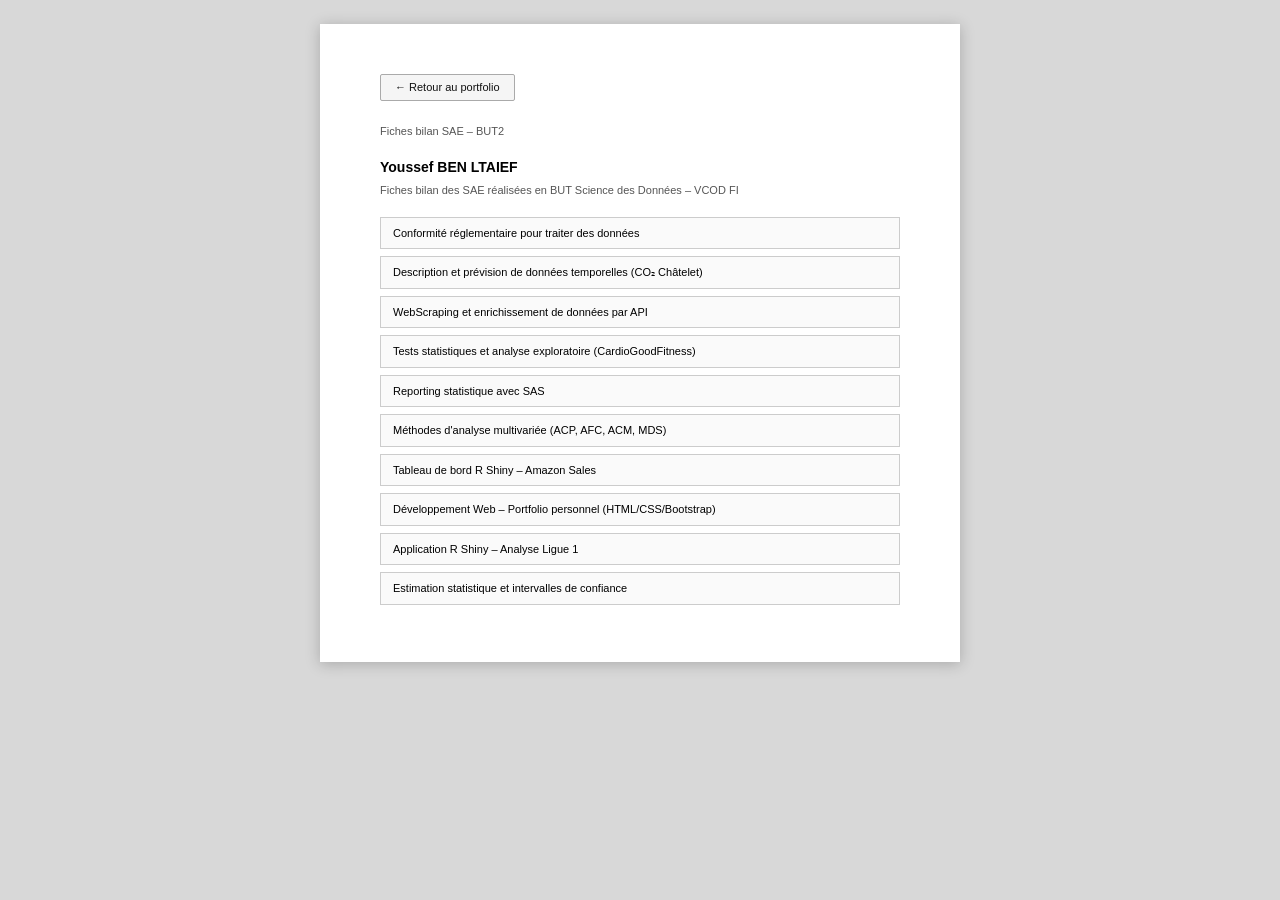
<file: fiches-bilan-sae/index.html>
﻿<!DOCTYPE html>
<html lang="fr">
<head>
  <meta charset="UTF-8">
  <meta name="viewport" content="width=device-width, initial-scale=1.0">
  <title>Fiches bilan SAE – BUT2</title>
  <link rel="stylesheet" href="style.css">
</head>
<body>
<div class="document" style="max-width:640px">
  <a href="../index.html" class="nav-back">← Retour au portfolio</a>
  <div class="page-header">Fiches bilan SAE – BUT2</div>
  <div class="index-title">Youssef BEN LTAIEF</div>
  <p class="index-sub">Fiches bilan des SAE réalisées en BUT Science des Données – VCOD FI</p>

  <ul class="fiche-list">
    <li><a href="rgpd.html">Conformité réglementaire pour traiter des données</a></li>
    <li><a href="serie-temporelle.html">Description et prévision de données temporelles (CO₂ Châtelet)</a></li>
    <li><a href="webscraping.html">WebScraping et enrichissement de données par API</a></li>
    <li><a href="stat-tests.html">Tests statistiques et analyse exploratoire (CardioGoodFitness)</a></li>
    <li><a href="reporting-sas.html">Reporting statistique avec SAS</a></li>
    <li><a href="methodes-factorielles.html">Méthodes d'analyse multivariée (ACP, AFC, ACM, MDS)</a></li>
    <li><a href="app-shiny-amazon.html">Tableau de bord R Shiny – Amazon Sales</a></li>
    <li><a href="dev-web.html">Développement Web – Portfolio personnel (HTML/CSS/Bootstrap)</a></li>
    <li><a href="projet-r-ligue1.html">Application R Shiny – Analyse Ligue 1</a></li>
    <li><a href="sae-estimation.html">Estimation statistique et intervalles de confiance</a></li>
  </ul>
</div>
</body>
</html>
</file>
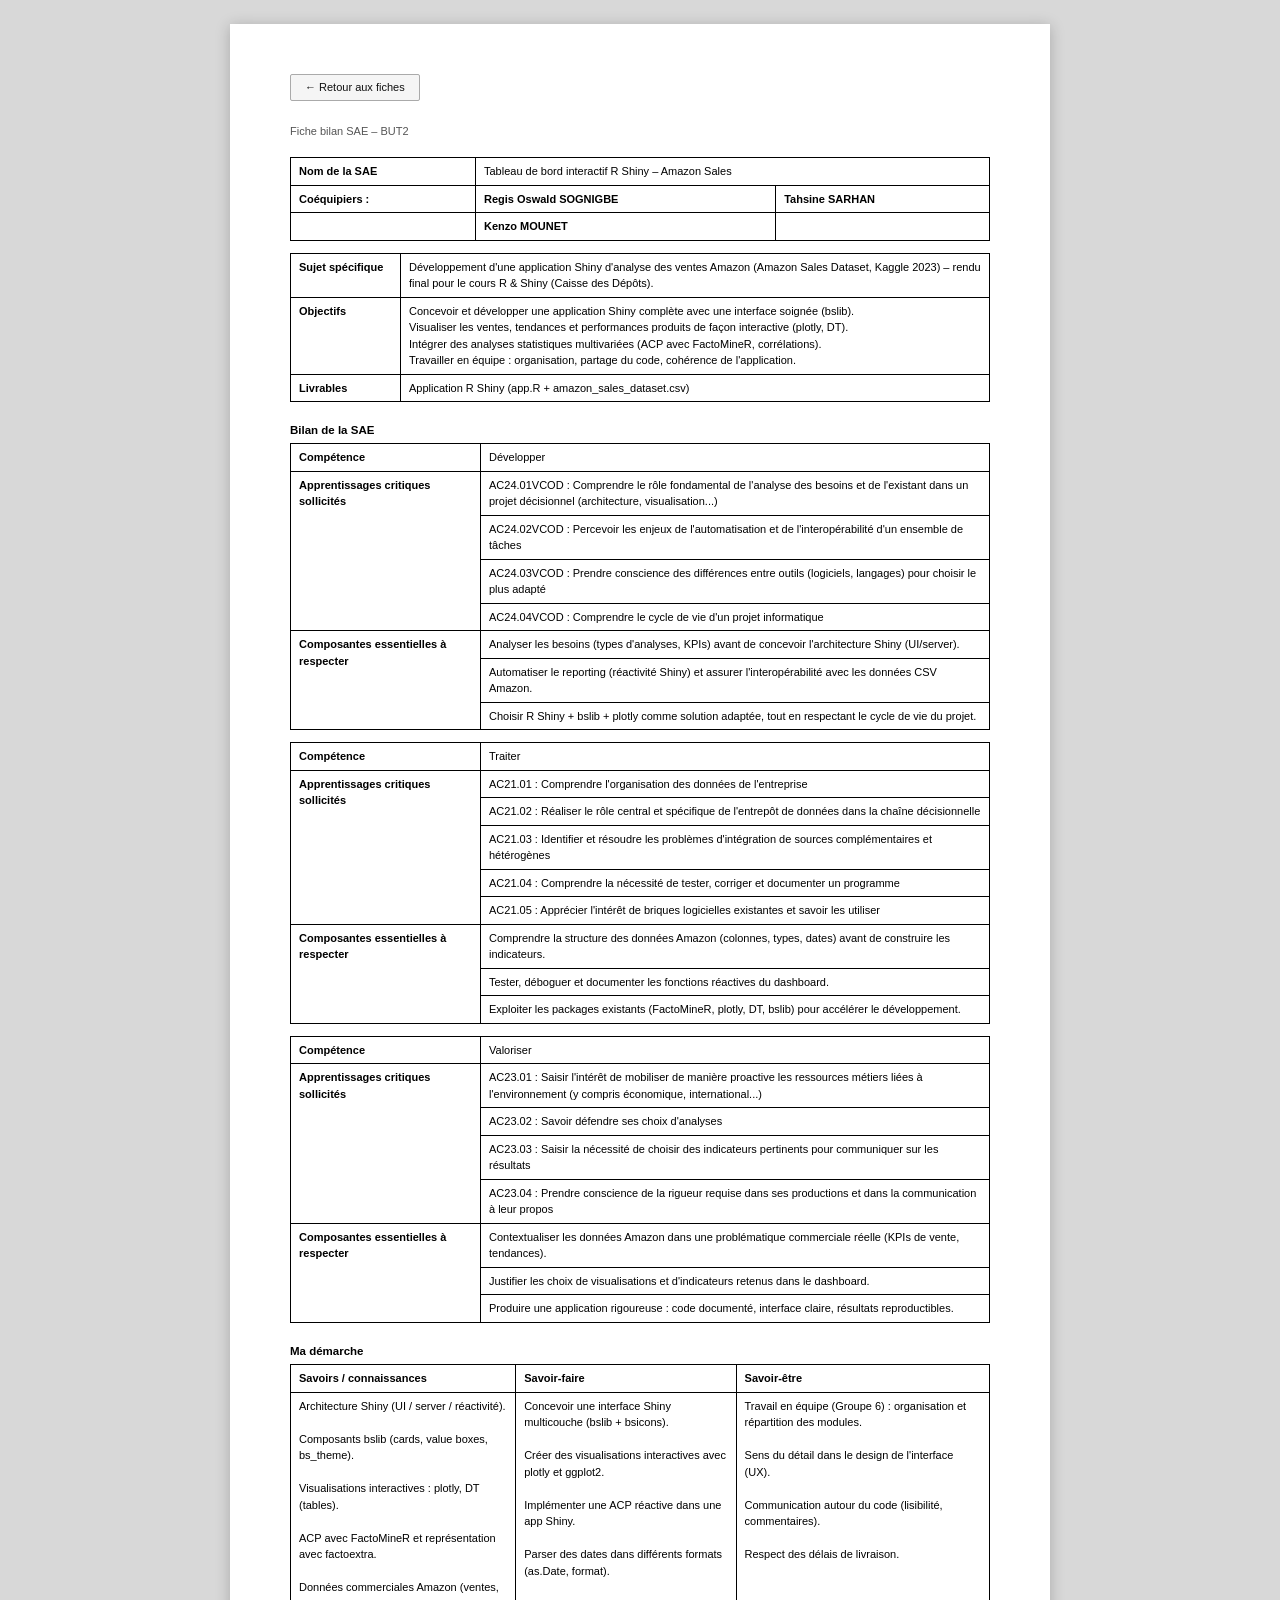
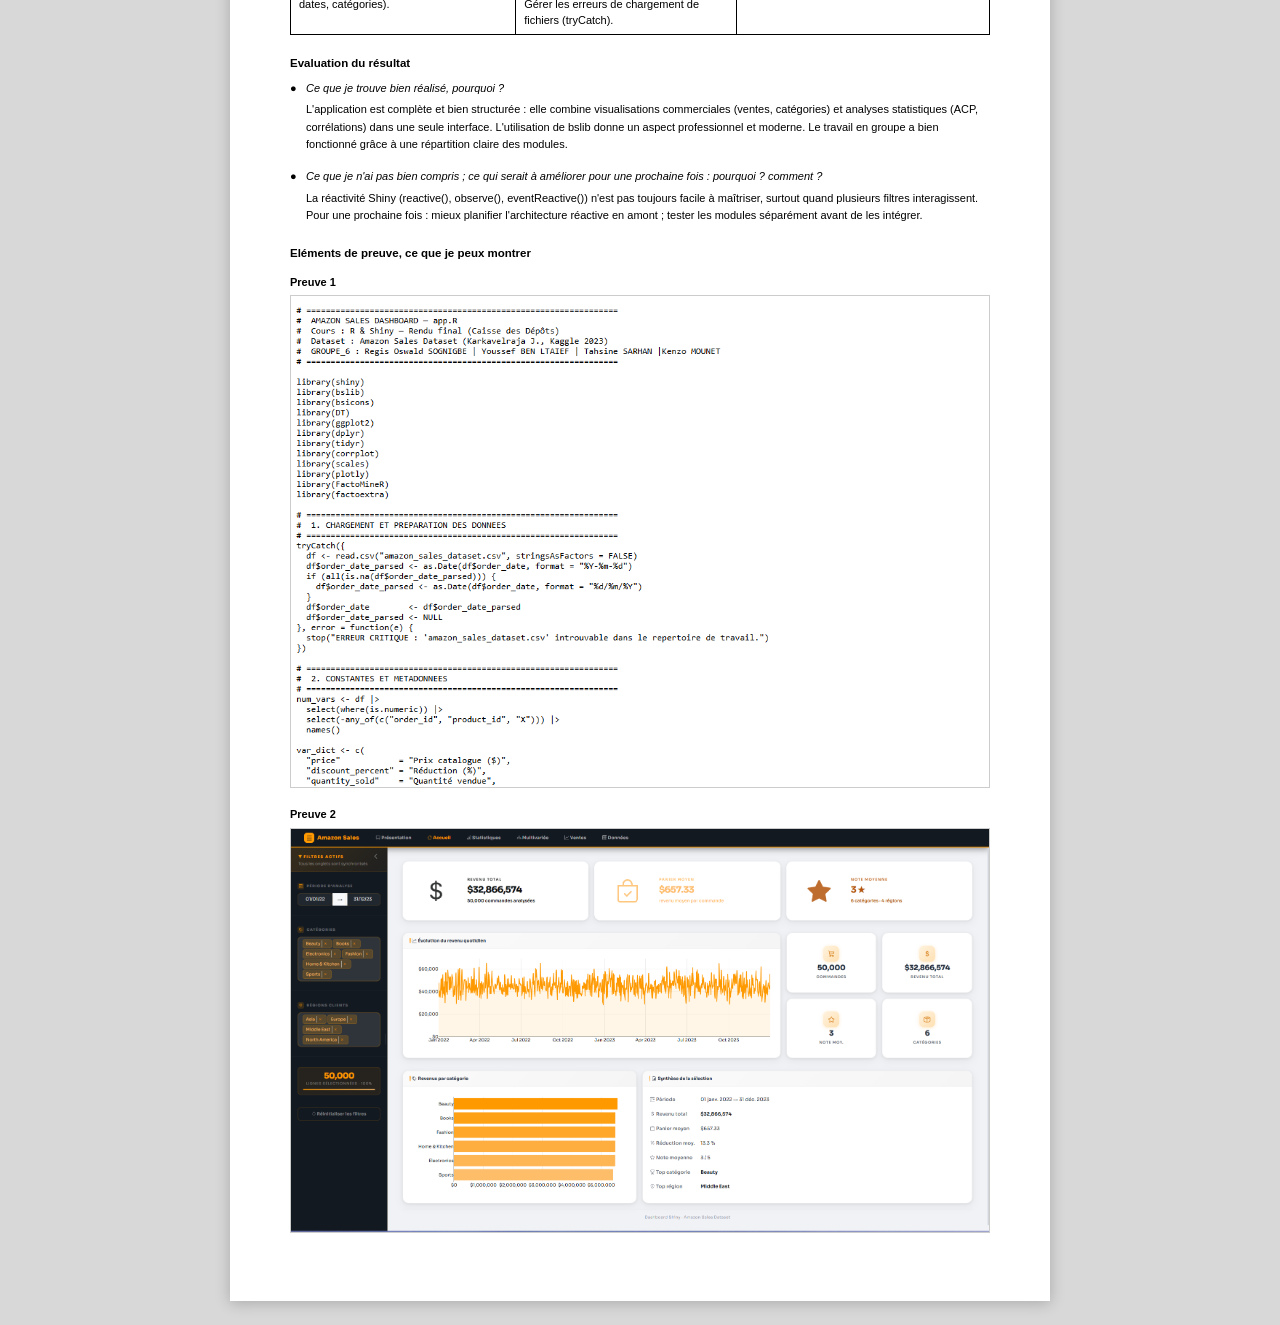
<file: fiches-bilan-sae/app-shiny-amazon.html>
﻿<!DOCTYPE html>
<html lang="fr">
<head>
  <meta charset="UTF-8">
  <meta name="viewport" content="width=device-width, initial-scale=1.0">
  <title>Fiche bilan SAE – App R Shiny Amazon Sales</title>
  <link rel="stylesheet" href="style.css">
</head>
<body>
<div class="document">
  <a href="index.html" class="nav-back">← Retour aux fiches</a>
  <div class="page-header">Fiche bilan SAE – BUT2</div>

  <table class="info-table">
        <tr>
      <td class="lb">Nom de la SAE</td>
      <td colspan="4">Tableau de bord interactif R Shiny – Amazon Sales</td>
    </tr>
    <tr>
    <tr>
      <td class="lb">Coéquipiers :</td>
      <td colspan="2"><strong>Regis Oswald SOGNIGBE</strong></td>
      <td colspan="2"><strong>Tahsine SARHAN</strong></td>
    </tr>
    <tr>
      <td></td>
      <td colspan="2"><strong>Kenzo MOUNET</strong></td>
      <td colspan="2"></td>
    </tr>
  </table>

  <table class="subject-table">
    <tr>
      <td class="lb" style="width:110px">Sujet spécifique</td>
      <td>Développement d'une application Shiny d'analyse des ventes Amazon (Amazon Sales Dataset, Kaggle 2023) – rendu final pour le cours R &amp; Shiny (Caisse des Dépôts).</td>
    </tr>
    <tr>
      <td class="lb">Objectifs</td>
      <td>
        Concevoir et développer une application Shiny complète avec une interface soignée (bslib).<br>
        Visualiser les ventes, tendances et performances produits de façon interactive (plotly, DT).<br>
        Intégrer des analyses statistiques multivariées (ACP avec FactoMineR, corrélations).<br>
        Travailler en équipe : organisation, partage du code, cohérence de l'application.
      </td>
    </tr>
    <tr>
      <td class="lb">Livrables</td>
      <td>Application R Shiny (app.R + amazon_sales_dataset.csv)</td>
    </tr>
  </table>

  <div class="section-title">Bilan de la SAE</div>

  <!-- Compétence 1 : Développer -->
  <table class="bilan-table">
    <tr>
      <td class="lb" style="width:190px">Compétence</td>
      <td>Développer</td>
    </tr>
    <tr>
      <td class="lb" rowspan="4">Apprentissages critiques sollicités</td>
      <td>AC24.01VCOD : Comprendre le rôle fondamental de l'analyse des besoins et de l'existant dans un projet décisionnel (architecture, visualisation...)</td>
    </tr>
    <tr><td>AC24.02VCOD : Percevoir les enjeux de l'automatisation et de l'interopérabilité d'un ensemble de tâches</td></tr>
    <tr><td>AC24.03VCOD : Prendre conscience des différences entre outils (logiciels, langages) pour choisir le plus adapté</td></tr>
    <tr><td>AC24.04VCOD : Comprendre le cycle de vie d'un projet informatique</td></tr>
    <tr>
      <td class="lb" rowspan="3">Composantes essentielles à respecter</td>
      <td>Analyser les besoins (types d'analyses, KPIs) avant de concevoir l'architecture Shiny (UI/server).</td>
    </tr>
    <tr><td>Automatiser le reporting (réactivité Shiny) et assurer l'interopérabilité avec les données CSV Amazon.</td></tr>
    <tr><td>Choisir R Shiny + bslib + plotly comme solution adaptée, tout en respectant le cycle de vie du projet.</td></tr>
  </table>

  <!-- Compétence 2 : Traiter -->
  <table class="bilan-table">
    <tr>
      <td class="lb" style="width:190px">Compétence</td>
      <td>Traiter</td>
    </tr>
    <tr>
      <td class="lb" rowspan="5">Apprentissages critiques sollicités</td>
      <td>AC21.01 : Comprendre l'organisation des données de l'entreprise</td>
    </tr>
    <tr><td>AC21.02 : Réaliser le rôle central et spécifique de l'entrepôt de données dans la chaîne décisionnelle</td></tr>
    <tr><td>AC21.03 : Identifier et résoudre les problèmes d'intégration de sources complémentaires et hétérogènes</td></tr>
    <tr><td>AC21.04 : Comprendre la nécessité de tester, corriger et documenter un programme</td></tr>
    <tr><td>AC21.05 : Apprécier l'intérêt de briques logicielles existantes et savoir les utiliser</td></tr>
    <tr>
      <td class="lb" rowspan="3">Composantes essentielles à respecter</td>
      <td>Comprendre la structure des données Amazon (colonnes, types, dates) avant de construire les indicateurs.</td>
    </tr>
    <tr><td>Tester, déboguer et documenter les fonctions réactives du dashboard.</td></tr>
    <tr><td>Exploiter les packages existants (FactoMineR, plotly, DT, bslib) pour accélérer le développement.</td></tr>
  </table>

  <!-- Compétence 3 : Valoriser -->
  <table class="bilan-table">
    <tr>
      <td class="lb" style="width:190px">Compétence</td>
      <td>Valoriser</td>
    </tr>
    <tr>
      <td class="lb" rowspan="4">Apprentissages critiques sollicités</td>
      <td>AC23.01 : Saisir l'intérêt de mobiliser de manière proactive les ressources métiers liées à l'environnement (y compris économique, international...)</td>
    </tr>
    <tr><td>AC23.02 : Savoir défendre ses choix d'analyses</td></tr>
    <tr><td>AC23.03 : Saisir la nécessité de choisir des indicateurs pertinents pour communiquer sur les résultats</td></tr>
    <tr><td>AC23.04 : Prendre conscience de la rigueur requise dans ses productions et dans la communication à leur propos</td></tr>
    <tr>
      <td class="lb" rowspan="3">Composantes essentielles à respecter</td>
      <td>Contextualiser les données Amazon dans une problématique commerciale réelle (KPIs de vente, tendances).</td>
    </tr>
    <tr><td>Justifier les choix de visualisations et d'indicateurs retenus dans le dashboard.</td></tr>
    <tr><td>Produire une application rigoureuse : code documenté, interface claire, résultats reproductibles.</td></tr>
  </table>

  <div class="section-title">Ma démarche</div>
  <table class="demarche-table">
    <tr>
      <th>Savoirs / connaissances</th>
      <th>Savoir-faire</th>
      <th>Savoir-être</th>
    </tr>
    <tr>
      <td>
        Architecture Shiny (UI / server / réactivité).<br><br>
        Composants bslib (cards, value boxes, bs_theme).<br><br>
        Visualisations interactives : plotly, DT (tables).<br><br>
        ACP avec FactoMineR et représentation avec factoextra.<br><br>
        Données commerciales Amazon (ventes, dates, catégories).
      </td>
      <td>
        Concevoir une interface Shiny multicouche (bslib + bsicons).<br><br>
        Créer des visualisations interactives avec plotly et ggplot2.<br><br>
        Implémenter une ACP réactive dans une app Shiny.<br><br>
        Parser des dates dans différents formats (as.Date, format).<br><br>
        Gérer les erreurs de chargement de fichiers (tryCatch).
      </td>
      <td>
        Travail en équipe (Groupe 6) : organisation et répartition des modules.<br><br>
        Sens du détail dans le design de l'interface (UX).<br><br>
        Communication autour du code (lisibilité, commentaires).<br><br>
        Respect des délais de livraison.
      </td>
    </tr>
  </table>

  <div class="section-title">Evaluation du résultat</div>
  <div style="margin-top:8px">
    <div class="eval-item">
      <p class="eval-q">Ce que je trouve bien réalisé, pourquoi ?</p>
      <p class="eval-a">L'application est complète et bien structurée : elle combine visualisations commerciales (ventes, catégories) et analyses statistiques (ACP, corrélations) dans une seule interface. L'utilisation de bslib donne un aspect professionnel et moderne. Le travail en groupe a bien fonctionné grâce à une répartition claire des modules.</p>
    </div>
    <div class="eval-item">
      <p class="eval-q">Ce que je n'ai pas bien compris ; ce qui serait à améliorer pour une prochaine fois : pourquoi ? comment ?</p>
      <p class="eval-a">La réactivité Shiny (reactive(), observe(), eventReactive()) n'est pas toujours facile à maîtriser, surtout quand plusieurs filtres interagissent. Pour une prochaine fois : mieux planifier l'architecture réactive en amont ; tester les modules séparément avant de les intégrer.</p>
    </div>
  </div>

  <div class="section-title">Eléments de preuve, ce que je peux montrer</div>
  <div class="preuve-block">
    <div class="preuve-label">Preuve 1</div>
    <img src="img/preuve_amazon_shiny_1.png" alt="amazon_sales_dashboard.R structure" style="max-width:100%;border:1px solid #ccc;display:block;">
  </div>
  <div class="preuve-block">
    <div class="preuve-label">Preuve 2</div>
    <img src="img/preuve_amazon_shiny_2.png" alt="amazon_sales_dashboard.R ACP section" style="max-width:100%;border:1px solid #ccc;display:block;">
  </div>

</div>
</body>
</html>
</file>
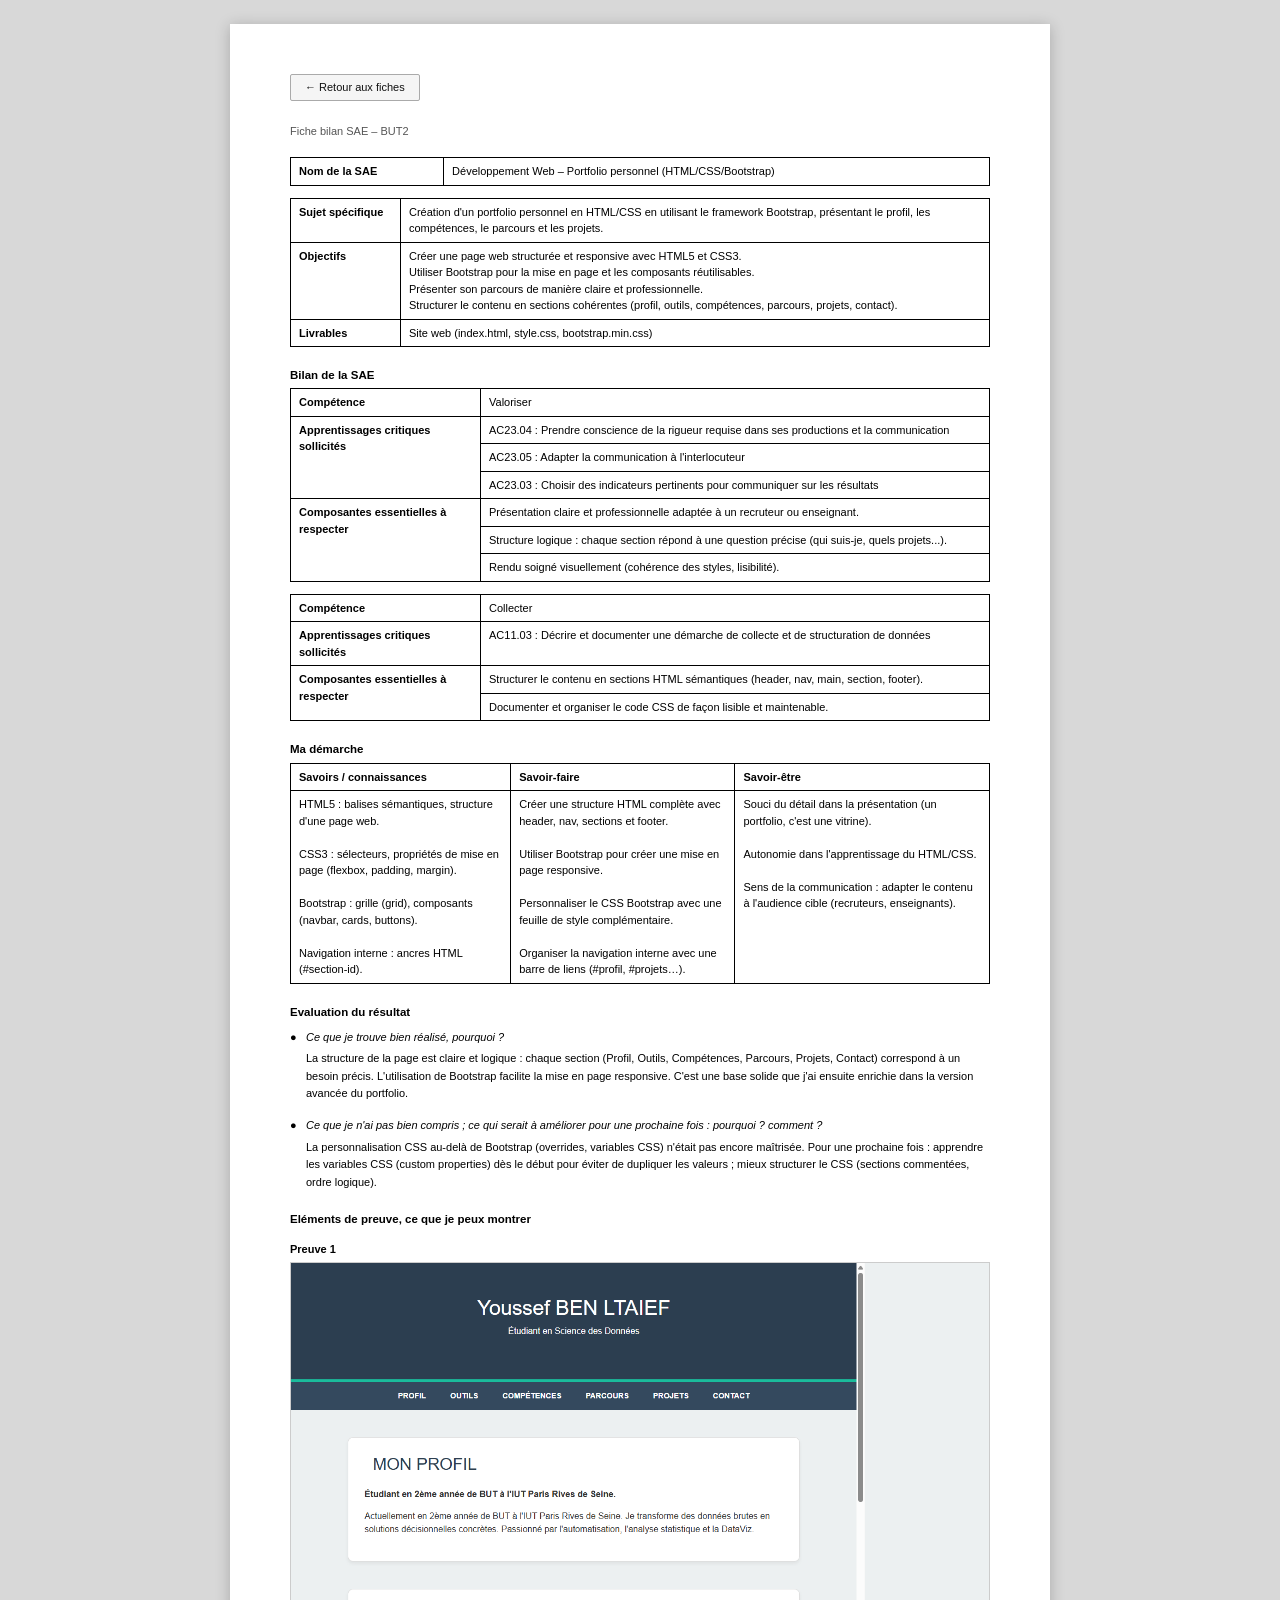
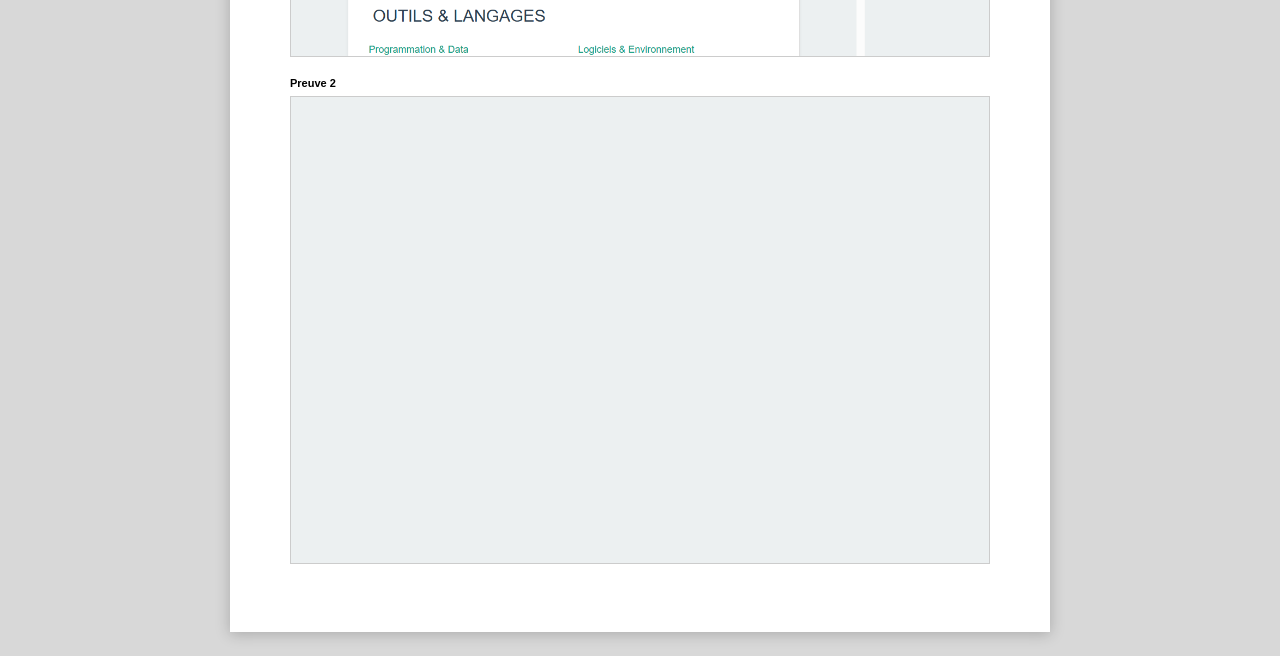
<file: fiches-bilan-sae/dev-web.html>
﻿<!DOCTYPE html>
<html lang="fr">
<head>
  <meta charset="UTF-8">
  <meta name="viewport" content="width=device-width, initial-scale=1.0">
  <title>Fiche bilan SAE – Développement Web</title>
  <link rel="stylesheet" href="style.css">
</head>
<body>
<div class="document">
  <a href="index.html" class="nav-back">← Retour aux fiches</a>
  <div class="page-header">Fiche bilan SAE – BUT2</div>

  <table class="info-table">
        <tr>
      <td class="lb">Nom de la SAE</td>
      <td colspan="4">Développement Web – Portfolio personnel (HTML/CSS/Bootstrap)</td>
    </tr>
  </table>

  <table class="subject-table">
    <tr>
      <td class="lb" style="width:110px">Sujet spécifique</td>
      <td>Création d'un portfolio personnel en HTML/CSS en utilisant le framework Bootstrap, présentant le profil, les compétences, le parcours et les projets.</td>
    </tr>
    <tr>
      <td class="lb">Objectifs</td>
      <td>
        Créer une page web structurée et responsive avec HTML5 et CSS3.<br>
        Utiliser Bootstrap pour la mise en page et les composants réutilisables.<br>
        Présenter son parcours de manière claire et professionnelle.<br>
        Structurer le contenu en sections cohérentes (profil, outils, compétences, parcours, projets, contact).
      </td>
    </tr>
    <tr>
      <td class="lb">Livrables</td>
      <td>Site web (index.html, style.css, bootstrap.min.css)</td>
    </tr>
  </table>

  <div class="section-title">Bilan de la SAE</div>

  <table class="bilan-table">
    <tr>
      <td class="lb" style="width:190px">Compétence</td>
      <td>Valoriser</td>
    </tr>
    <tr>
      <td class="lb" rowspan="3">Apprentissages critiques sollicités</td>
      <td>AC23.04 : Prendre conscience de la rigueur requise dans ses productions et la communication</td>
    </tr>
    <tr><td>AC23.05 : Adapter la communication à l'interlocuteur</td></tr>
    <tr><td>AC23.03 : Choisir des indicateurs pertinents pour communiquer sur les résultats</td></tr>
    <tr>
      <td class="lb" rowspan="3">Composantes essentielles à respecter</td>
      <td>Présentation claire et professionnelle adaptée à un recruteur ou enseignant.</td>
    </tr>
    <tr><td>Structure logique : chaque section répond à une question précise (qui suis-je, quels projets...).</td></tr>
    <tr><td>Rendu soigné visuellement (cohérence des styles, lisibilité).</td></tr>
  </table>

  <table class="bilan-table">
    <tr>
      <td class="lb" style="width:190px">Compétence</td>
      <td>Collecter</td>
    </tr>
    <tr>
      <td class="lb">Apprentissages critiques sollicités</td>
      <td>AC11.03 : Décrire et documenter une démarche de collecte et de structuration de données</td>
    </tr>
    <tr>
      <td class="lb" rowspan="2">Composantes essentielles à respecter</td>
      <td>Structurer le contenu en sections HTML sémantiques (header, nav, main, section, footer).</td>
    </tr>
    <tr><td>Documenter et organiser le code CSS de façon lisible et maintenable.</td></tr>
  </table>

  <div class="section-title">Ma démarche</div>
  <table class="demarche-table">
    <tr>
      <th>Savoirs / connaissances</th>
      <th>Savoir-faire</th>
      <th>Savoir-être</th>
    </tr>
    <tr>
      <td>
        HTML5 : balises sémantiques, structure d'une page web.<br><br>
        CSS3 : sélecteurs, propriétés de mise en page (flexbox, padding, margin).<br><br>
        Bootstrap : grille (grid), composants (navbar, cards, buttons).<br><br>
        Navigation interne : ancres HTML (#section-id).
      </td>
      <td>
        Créer une structure HTML complète avec header, nav, sections et footer.<br><br>
        Utiliser Bootstrap pour créer une mise en page responsive.<br><br>
        Personnaliser le CSS Bootstrap avec une feuille de style complémentaire.<br><br>
        Organiser la navigation interne avec une barre de liens (#profil, #projets…).
      </td>
      <td>
        Souci du détail dans la présentation (un portfolio, c'est une vitrine).<br><br>
        Autonomie dans l'apprentissage du HTML/CSS.<br><br>
        Sens de la communication : adapter le contenu à l'audience cible (recruteurs, enseignants).
      </td>
    </tr>
  </table>

  <div class="section-title">Evaluation du résultat</div>
  <div style="margin-top:8px">
    <div class="eval-item">
      <p class="eval-q">Ce que je trouve bien réalisé, pourquoi ?</p>
      <p class="eval-a">La structure de la page est claire et logique : chaque section (Profil, Outils, Compétences, Parcours, Projets, Contact) correspond à un besoin précis. L'utilisation de Bootstrap facilite la mise en page responsive. C'est une base solide que j'ai ensuite enrichie dans la version avancée du portfolio.</p>
    </div>
    <div class="eval-item">
      <p class="eval-q">Ce que je n'ai pas bien compris ; ce qui serait à améliorer pour une prochaine fois : pourquoi ? comment ?</p>
      <p class="eval-a">La personnalisation CSS au-delà de Bootstrap (overrides, variables CSS) n'était pas encore maîtrisée. Pour une prochaine fois : apprendre les variables CSS (custom properties) dès le début pour éviter de dupliquer les valeurs ; mieux structurer le CSS (sections commentées, ordre logique).</p>
    </div>
  </div>

  <div class="section-title">Eléments de preuve, ce que je peux montrer</div>
  <div class="preuve-block">
    <div class="preuve-label">Preuve 1</div>
    <img src="img/preuve_devweb_1.png" alt="Portfolio Bootstrap S2" style="max-width:100%;border:1px solid #ccc;display:block;">
  </div>
  <div class="preuve-block">
    <div class="preuve-label">Preuve 2</div>
    <img src="img/preuve_devweb_2.png" alt="Portfolio Bootstrap S2 section projets" style="max-width:100%;border:1px solid #ccc;display:block;">
  </div>

</div>
</body>
</html>
</file>
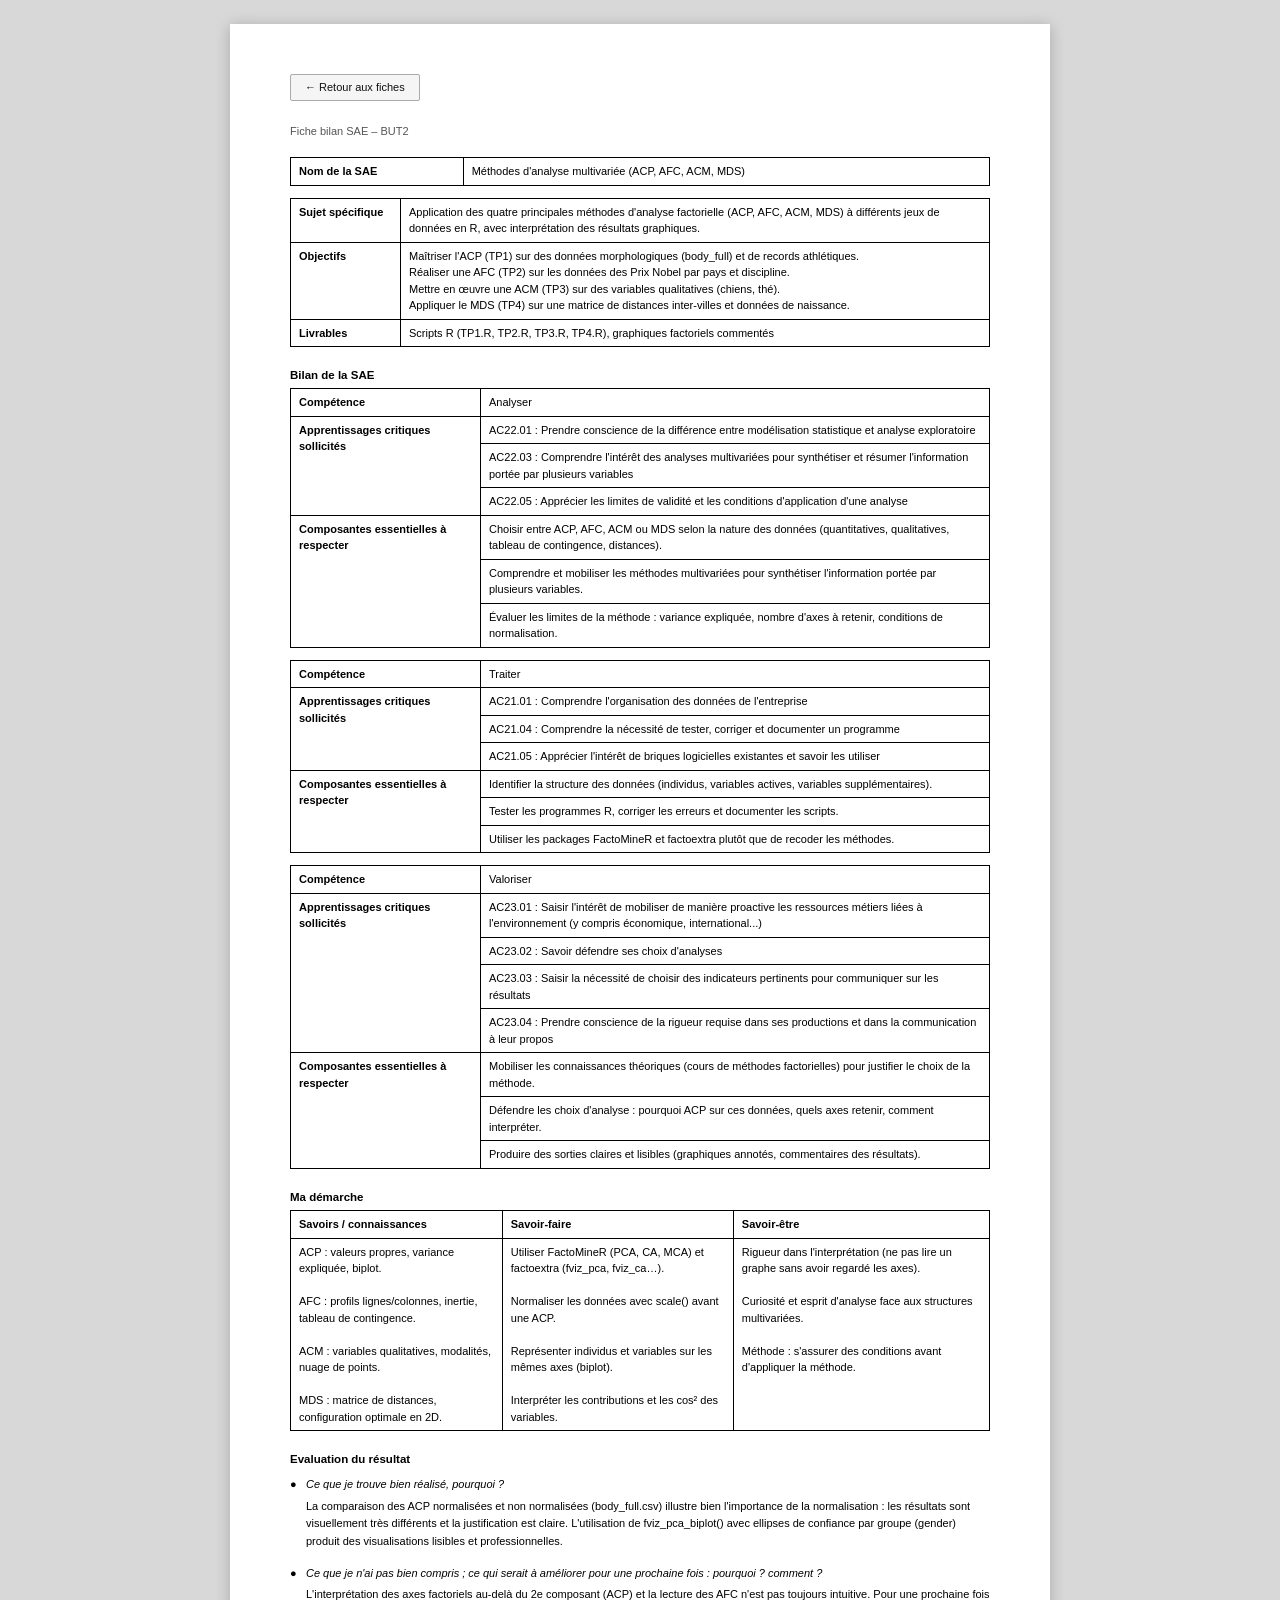
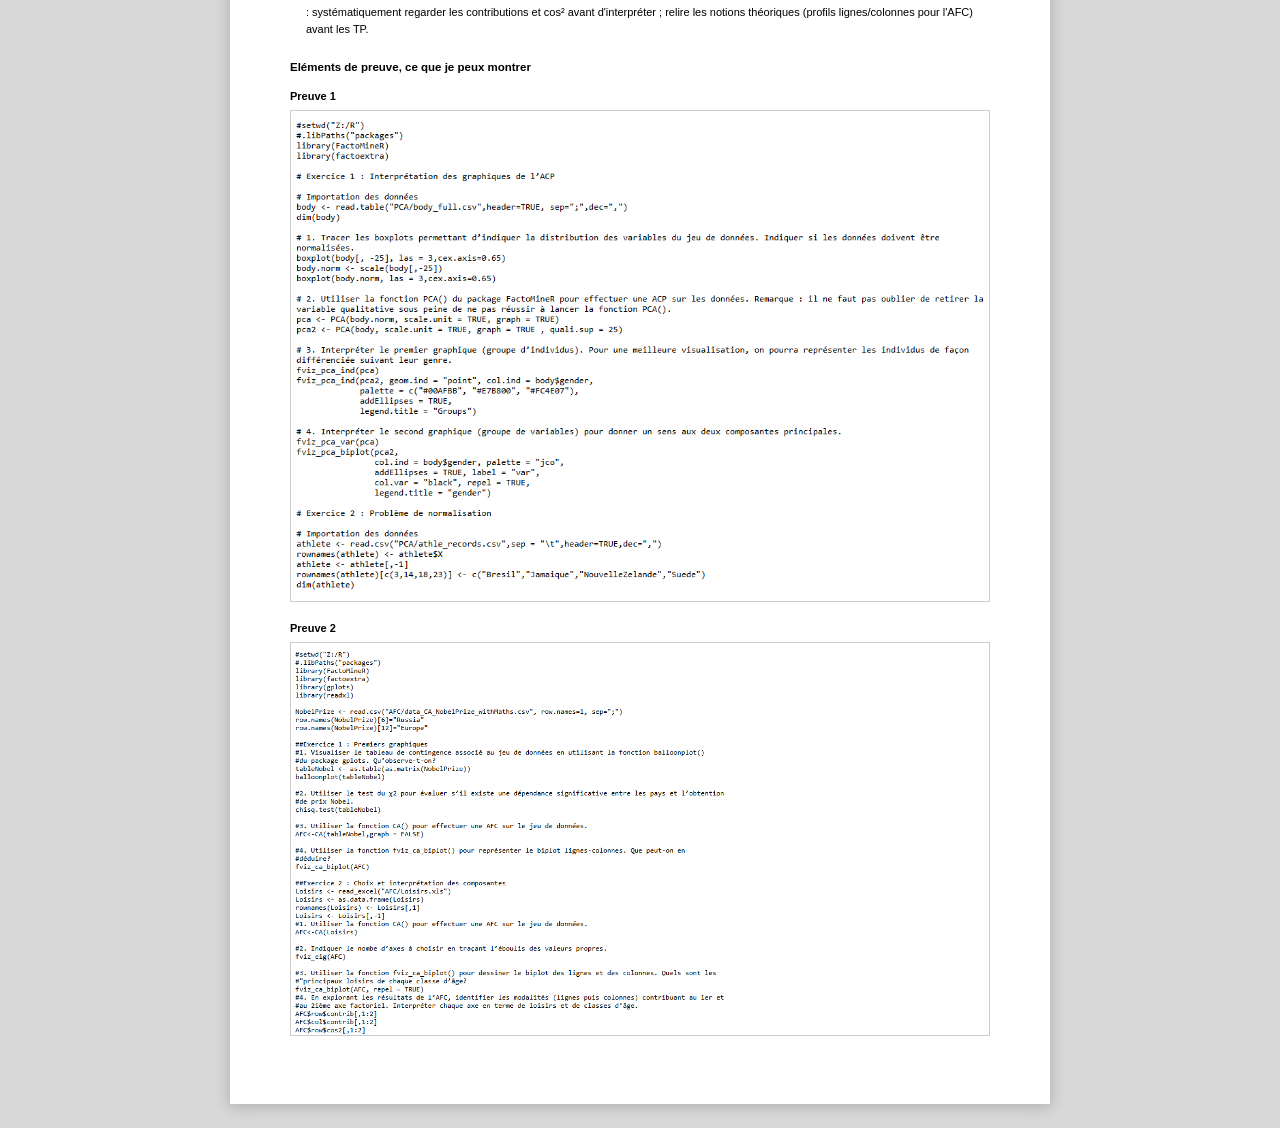
<file: fiches-bilan-sae/methodes-factorielles.html>
﻿<!DOCTYPE html>
<html lang="fr">
<head>
  <meta charset="UTF-8">
  <meta name="viewport" content="width=device-width, initial-scale=1.0">
  <title>Fiche bilan SAE – Méthodes Factorielles</title>
  <link rel="stylesheet" href="style.css">
</head>
<body>
<div class="document">
  <a href="index.html" class="nav-back">← Retour aux fiches</a>
  <div class="page-header">Fiche bilan SAE – BUT2</div>

  <table class="info-table">
        <tr>
      <td class="lb">Nom de la SAE</td>
      <td colspan="4">Méthodes d'analyse multivariée (ACP, AFC, ACM, MDS)</td>
    </tr>
  </table>

  <table class="subject-table">
    <tr>
      <td class="lb" style="width:110px">Sujet spécifique</td>
      <td>Application des quatre principales méthodes d'analyse factorielle (ACP, AFC, ACM, MDS) à différents jeux de données en R, avec interprétation des résultats graphiques.</td>
    </tr>
    <tr>
      <td class="lb">Objectifs</td>
      <td>
        Maîtriser l'ACP (TP1) sur des données morphologiques (body_full) et de records athlétiques.<br>
        Réaliser une AFC (TP2) sur les données des Prix Nobel par pays et discipline.<br>
        Mettre en œuvre une ACM (TP3) sur des variables qualitatives (chiens, thé).<br>
        Appliquer le MDS (TP4) sur une matrice de distances inter-villes et données de naissance.
      </td>
    </tr>
    <tr>
      <td class="lb">Livrables</td>
      <td>Scripts R (TP1.R, TP2.R, TP3.R, TP4.R), graphiques factoriels commentés</td>
    </tr>
  </table>

  <div class="section-title">Bilan de la SAE</div>

  <table class="bilan-table">
    <tr>
      <td class="lb" style="width:190px">Compétence</td>
      <td>Analyser</td>
    </tr>
    <tr>
      <td class="lb" rowspan="3">Apprentissages critiques sollicités</td>
      <td>AC22.01 : Prendre conscience de la différence entre modélisation statistique et analyse exploratoire</td>
    </tr>
    <tr><td>AC22.03 : Comprendre l'intérêt des analyses multivariées pour synthétiser et résumer l'information portée par plusieurs variables</td></tr>
    <tr><td>AC22.05 : Apprécier les limites de validité et les conditions d'application d'une analyse</td></tr>
    <tr>
      <td class="lb" rowspan="3">Composantes essentielles à respecter</td>
      <td>Choisir entre ACP, AFC, ACM ou MDS selon la nature des données (quantitatives, qualitatives, tableau de contingence, distances).</td>
    </tr>
    <tr><td>Comprendre et mobiliser les méthodes multivariées pour synthétiser l'information portée par plusieurs variables.</td></tr>
    <tr><td>Évaluer les limites de la méthode : variance expliquée, nombre d'axes à retenir, conditions de normalisation.</td></tr>
  </table>

  <table class="bilan-table">
    <tr>
      <td class="lb" style="width:190px">Compétence</td>
      <td>Traiter</td>
    </tr>
    <tr>
      <td class="lb" rowspan="3">Apprentissages critiques sollicités</td>
      <td>AC21.01 : Comprendre l'organisation des données de l'entreprise</td>
    </tr>
    <tr><td>AC21.04 : Comprendre la nécessité de tester, corriger et documenter un programme</td></tr>
    <tr><td>AC21.05 : Apprécier l'intérêt de briques logicielles existantes et savoir les utiliser</td></tr>
    <tr>
      <td class="lb" rowspan="3">Composantes essentielles à respecter</td>
      <td>Identifier la structure des données (individus, variables actives, variables supplémentaires).</td>
    </tr>
    <tr><td>Tester les programmes R, corriger les erreurs et documenter les scripts.</td></tr>
    <tr><td>Utiliser les packages FactoMineR et factoextra plutôt que de recoder les méthodes.</td></tr>
  </table>

  <table class="bilan-table">
    <tr>
      <td class="lb" style="width:190px">Compétence</td>
      <td>Valoriser</td>
    </tr>
    <tr>
      <td class="lb" rowspan="4">Apprentissages critiques sollicités</td>
      <td>AC23.01 : Saisir l'intérêt de mobiliser de manière proactive les ressources métiers liées à l'environnement (y compris économique, international...)</td>
    </tr>
    <tr><td>AC23.02 : Savoir défendre ses choix d'analyses</td></tr>
    <tr><td>AC23.03 : Saisir la nécessité de choisir des indicateurs pertinents pour communiquer sur les résultats</td></tr>
    <tr><td>AC23.04 : Prendre conscience de la rigueur requise dans ses productions et dans la communication à leur propos</td></tr>
    <tr>
      <td class="lb" rowspan="3">Composantes essentielles à respecter</td>
      <td>Mobiliser les connaissances théoriques (cours de méthodes factorielles) pour justifier le choix de la méthode.</td>
    </tr>
    <tr><td>Défendre les choix d'analyse : pourquoi ACP sur ces données, quels axes retenir, comment interpréter.</td></tr>
    <tr><td>Produire des sorties claires et lisibles (graphiques annotés, commentaires des résultats).</td></tr>
  </table>

  <div class="section-title">Ma démarche</div>
  <table class="demarche-table">
    <tr>
      <th>Savoirs / connaissances</th>
      <th>Savoir-faire</th>
      <th>Savoir-être</th>
    </tr>
    <tr>
      <td>
        ACP : valeurs propres, variance expliquée, biplot.<br><br>
        AFC : profils lignes/colonnes, inertie, tableau de contingence.<br><br>
        ACM : variables qualitatives, modalités, nuage de points.<br><br>
        MDS : matrice de distances, configuration optimale en 2D.
      </td>
      <td>
        Utiliser FactoMineR (PCA, CA, MCA) et factoextra (fviz_pca, fviz_ca…).<br><br>
        Normaliser les données avec scale() avant une ACP.<br><br>
        Représenter individus et variables sur les mêmes axes (biplot).<br><br>
        Interpréter les contributions et les cos² des variables.
      </td>
      <td>
        Rigueur dans l'interprétation (ne pas lire un graphe sans avoir regardé les axes).<br><br>
        Curiosité et esprit d'analyse face aux structures multivariées.<br><br>
        Méthode : s'assurer des conditions avant d'appliquer la méthode.
      </td>
    </tr>
  </table>

  <div class="section-title">Evaluation du résultat</div>
  <div style="margin-top:8px">
    <div class="eval-item">
      <p class="eval-q">Ce que je trouve bien réalisé, pourquoi ?</p>
      <p class="eval-a">La comparaison des ACP normalisées et non normalisées (body_full.csv) illustre bien l'importance de la normalisation : les résultats sont visuellement très différents et la justification est claire. L'utilisation de fviz_pca_biplot() avec ellipses de confiance par groupe (gender) produit des visualisations lisibles et professionnelles.</p>
    </div>
    <div class="eval-item">
      <p class="eval-q">Ce que je n'ai pas bien compris ; ce qui serait à améliorer pour une prochaine fois : pourquoi ? comment ?</p>
      <p class="eval-a">L'interprétation des axes factoriels au-delà du 2e composant (ACP) et la lecture des AFC n'est pas toujours intuitive. Pour une prochaine fois : systématiquement regarder les contributions et cos² avant d'interpréter ; relire les notions théoriques (profils lignes/colonnes pour l'AFC) avant les TP.</p>
    </div>
  </div>

  <div class="section-title">Eléments de preuve, ce que je peux montrer</div>
  <div class="preuve-block">
    <div class="preuve-label">Preuve 1</div>
    <img src="img/preuve_methodes_fact_1.png" alt="TP1.R code ACP" style="max-width:100%;border:1px solid #ccc;display:block;">
  </div>
  <div class="preuve-block">
    <div class="preuve-label">Preuve 2</div>
    <img src="img/preuve_methodes_fact_2.png" alt="TP2.R code AFC NobelPrize" style="max-width:100%;border:1px solid #ccc;display:block;">
  </div>

</div>
</body>
</html>
</file>
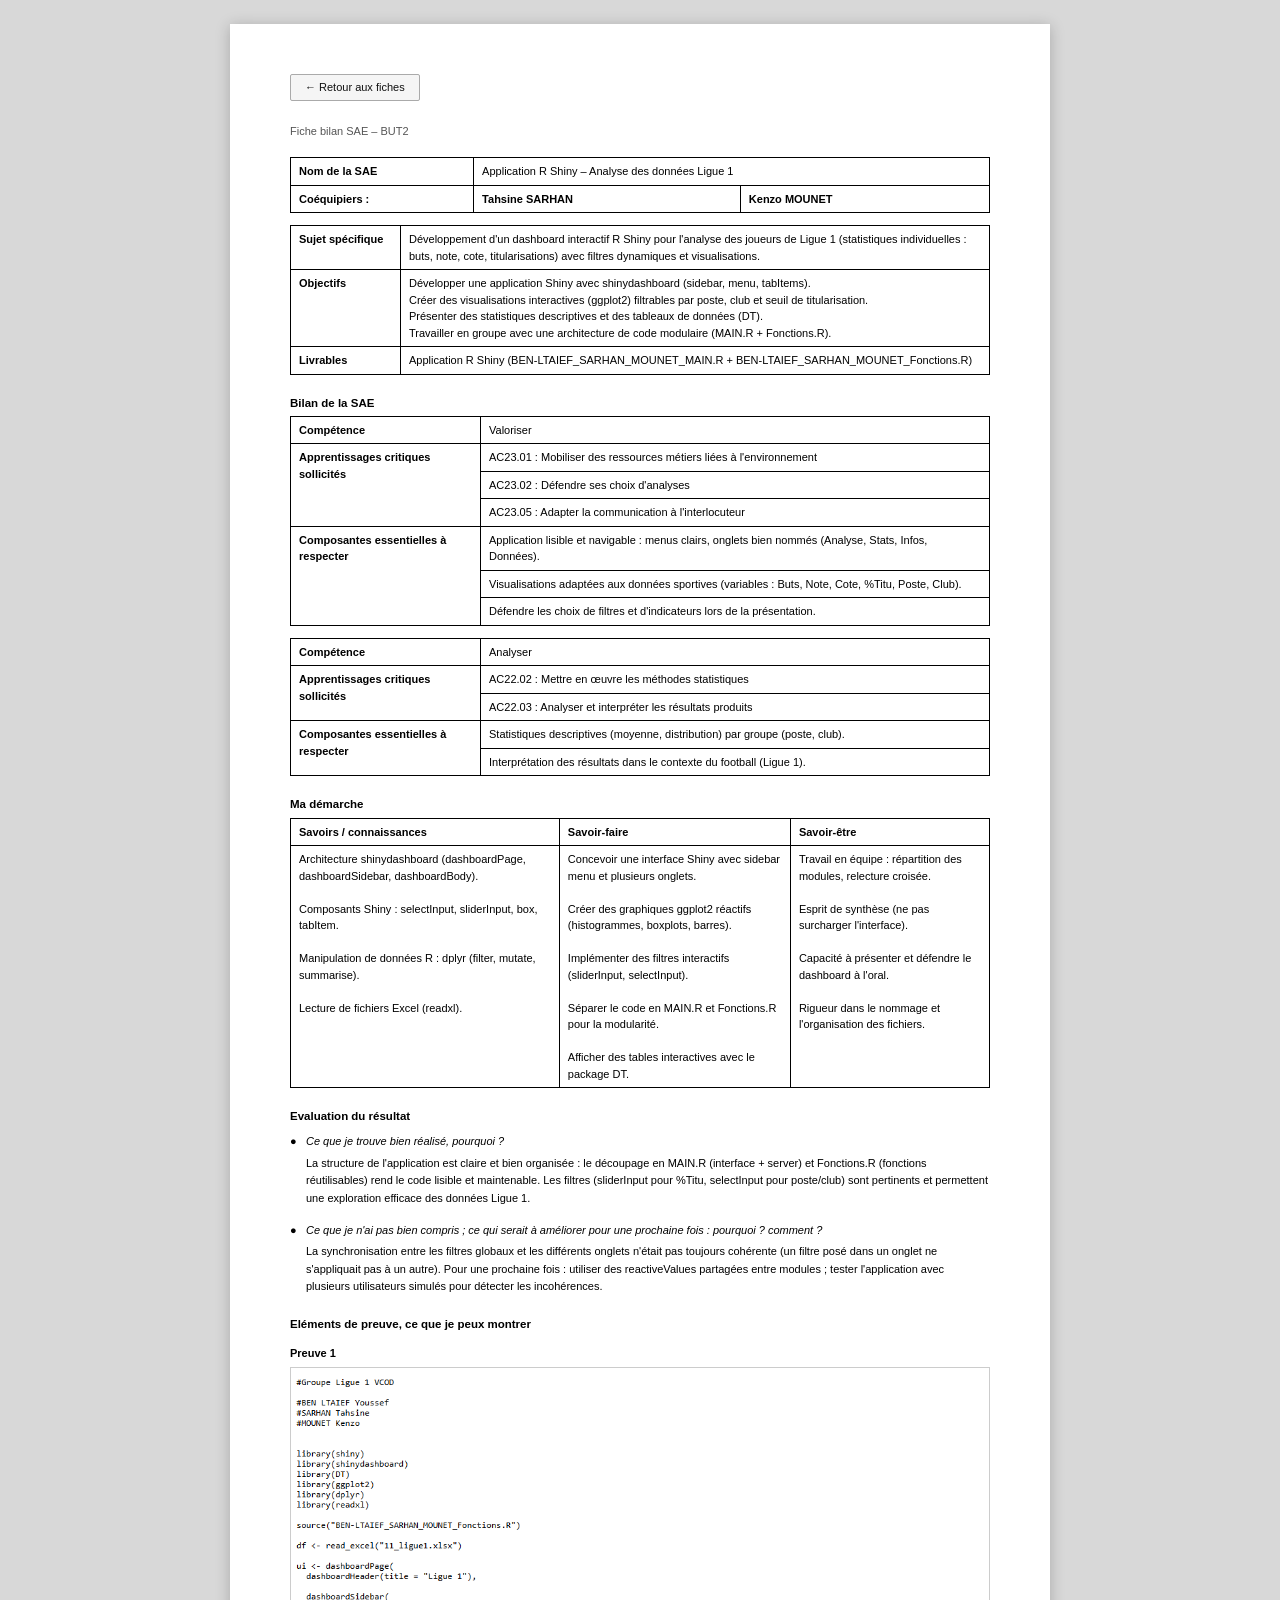
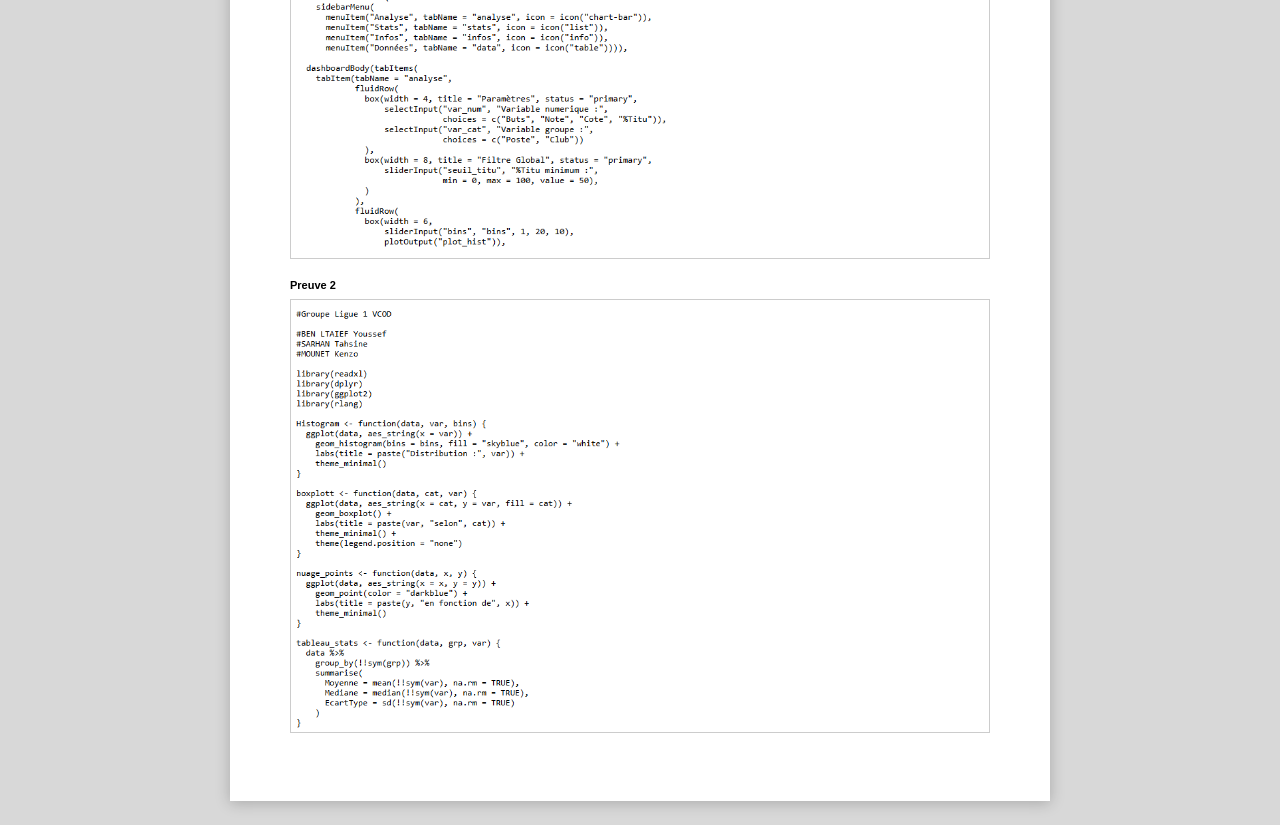
<file: fiches-bilan-sae/projet-r-ligue1.html>
﻿<!DOCTYPE html>
<html lang="fr">
<head>
  <meta charset="UTF-8">
  <meta name="viewport" content="width=device-width, initial-scale=1.0">
  <title>Fiche bilan SAE – Projet R Shiny Ligue 1</title>
  <link rel="stylesheet" href="style.css">
</head>
<body>
<div class="document">
  <a href="index.html" class="nav-back">← Retour aux fiches</a>
  <div class="page-header">Fiche bilan SAE – BUT2</div>

  <table class="info-table">
        <tr>
      <td class="lb">Nom de la SAE</td>
      <td colspan="4">Application R Shiny – Analyse des données Ligue 1</td>
    </tr>
    <tr>
    <tr>
      <td class="lb">Coéquipiers :</td>
      <td colspan="2"><strong>Tahsine SARHAN</strong></td>
      <td colspan="2"><strong>Kenzo MOUNET</strong></td>
    </tr>
  </table>

  <table class="subject-table">
    <tr>
      <td class="lb" style="width:110px">Sujet spécifique</td>
      <td>Développement d'un dashboard interactif R Shiny pour l'analyse des joueurs de Ligue 1 (statistiques individuelles : buts, note, cote, titularisations) avec filtres dynamiques et visualisations.</td>
    </tr>
    <tr>
      <td class="lb">Objectifs</td>
      <td>
        Développer une application Shiny avec shinydashboard (sidebar, menu, tabItems).<br>
        Créer des visualisations interactives (ggplot2) filtrables par poste, club et seuil de titularisation.<br>
        Présenter des statistiques descriptives et des tableaux de données (DT).<br>
        Travailler en groupe avec une architecture de code modulaire (MAIN.R + Fonctions.R).
      </td>
    </tr>
    <tr>
      <td class="lb">Livrables</td>
      <td>Application R Shiny (BEN-LTAIEF_SARHAN_MOUNET_MAIN.R + BEN-LTAIEF_SARHAN_MOUNET_Fonctions.R)</td>
    </tr>
  </table>

  <div class="section-title">Bilan de la SAE</div>

  <table class="bilan-table">
    <tr>
      <td class="lb" style="width:190px">Compétence</td>
      <td>Valoriser</td>
    </tr>
    <tr>
      <td class="lb" rowspan="3">Apprentissages critiques sollicités</td>
      <td>AC23.01 : Mobiliser des ressources métiers liées à l'environnement</td>
    </tr>
    <tr><td>AC23.02 : Défendre ses choix d'analyses</td></tr>
    <tr><td>AC23.05 : Adapter la communication à l'interlocuteur</td></tr>
    <tr>
      <td class="lb" rowspan="3">Composantes essentielles à respecter</td>
      <td>Application lisible et navigable : menus clairs, onglets bien nommés (Analyse, Stats, Infos, Données).</td>
    </tr>
    <tr><td>Visualisations adaptées aux données sportives (variables : Buts, Note, Cote, %Titu, Poste, Club).</td></tr>
    <tr><td>Défendre les choix de filtres et d'indicateurs lors de la présentation.</td></tr>
  </table>

  <table class="bilan-table">
    <tr>
      <td class="lb" style="width:190px">Compétence</td>
      <td>Analyser</td>
    </tr>
    <tr>
      <td class="lb" rowspan="2">Apprentissages critiques sollicités</td>
      <td>AC22.02 : Mettre en œuvre les méthodes statistiques</td>
    </tr>
    <tr><td>AC22.03 : Analyser et interpréter les résultats produits</td></tr>
    <tr>
      <td class="lb" rowspan="2">Composantes essentielles à respecter</td>
      <td>Statistiques descriptives (moyenne, distribution) par groupe (poste, club).</td>
    </tr>
    <tr><td>Interprétation des résultats dans le contexte du football (Ligue 1).</td></tr>
  </table>

  <div class="section-title">Ma démarche</div>
  <table class="demarche-table">
    <tr>
      <th>Savoirs / connaissances</th>
      <th>Savoir-faire</th>
      <th>Savoir-être</th>
    </tr>
    <tr>
      <td>
        Architecture shinydashboard (dashboardPage, dashboardSidebar, dashboardBody).<br><br>
        Composants Shiny : selectInput, sliderInput, box, tabItem.<br><br>
        Manipulation de données R : dplyr (filter, mutate, summarise).<br><br>
        Lecture de fichiers Excel (readxl).
      </td>
      <td>
        Concevoir une interface Shiny avec sidebar menu et plusieurs onglets.<br><br>
        Créer des graphiques ggplot2 réactifs (histogrammes, boxplots, barres).<br><br>
        Implémenter des filtres interactifs (sliderInput, selectInput).<br><br>
        Séparer le code en MAIN.R et Fonctions.R pour la modularité.<br><br>
        Afficher des tables interactives avec le package DT.
      </td>
      <td>
        Travail en équipe : répartition des modules, relecture croisée.<br><br>
        Esprit de synthèse (ne pas surcharger l'interface).<br><br>
        Capacité à présenter et défendre le dashboard à l'oral.<br><br>
        Rigueur dans le nommage et l'organisation des fichiers.
      </td>
    </tr>
  </table>

  <div class="section-title">Evaluation du résultat</div>
  <div style="margin-top:8px">
    <div class="eval-item">
      <p class="eval-q">Ce que je trouve bien réalisé, pourquoi ?</p>
      <p class="eval-a">La structure de l'application est claire et bien organisée : le découpage en MAIN.R (interface + server) et Fonctions.R (fonctions réutilisables) rend le code lisible et maintenable. Les filtres (sliderInput pour %Titu, selectInput pour poste/club) sont pertinents et permettent une exploration efficace des données Ligue 1.</p>
    </div>
    <div class="eval-item">
      <p class="eval-q">Ce que je n'ai pas bien compris ; ce qui serait à améliorer pour une prochaine fois : pourquoi ? comment ?</p>
      <p class="eval-a">La synchronisation entre les filtres globaux et les différents onglets n'était pas toujours cohérente (un filtre posé dans un onglet ne s'appliquait pas à un autre). Pour une prochaine fois : utiliser des reactiveValues partagées entre modules ; tester l'application avec plusieurs utilisateurs simulés pour détecter les incohérences.</p>
    </div>
  </div>

  <div class="section-title">Eléments de preuve, ce que je peux montrer</div>
  <div class="preuve-block">
    <div class="preuve-label">Preuve 1</div>
    <img src="img/preuve_ligue1_1.png" alt="MAIN.R Shiny UI Ligue 1" style="max-width:100%;border:1px solid #ccc;display:block;">
  </div>
  <div class="preuve-block">
    <div class="preuve-label">Preuve 2</div>
    <img src="img/preuve_ligue1_2.png" alt="Fonctions.R ggplot2 histogram boxplot" style="max-width:100%;border:1px solid #ccc;display:block;">
  </div>

</div>
</body>
</html>
</file>
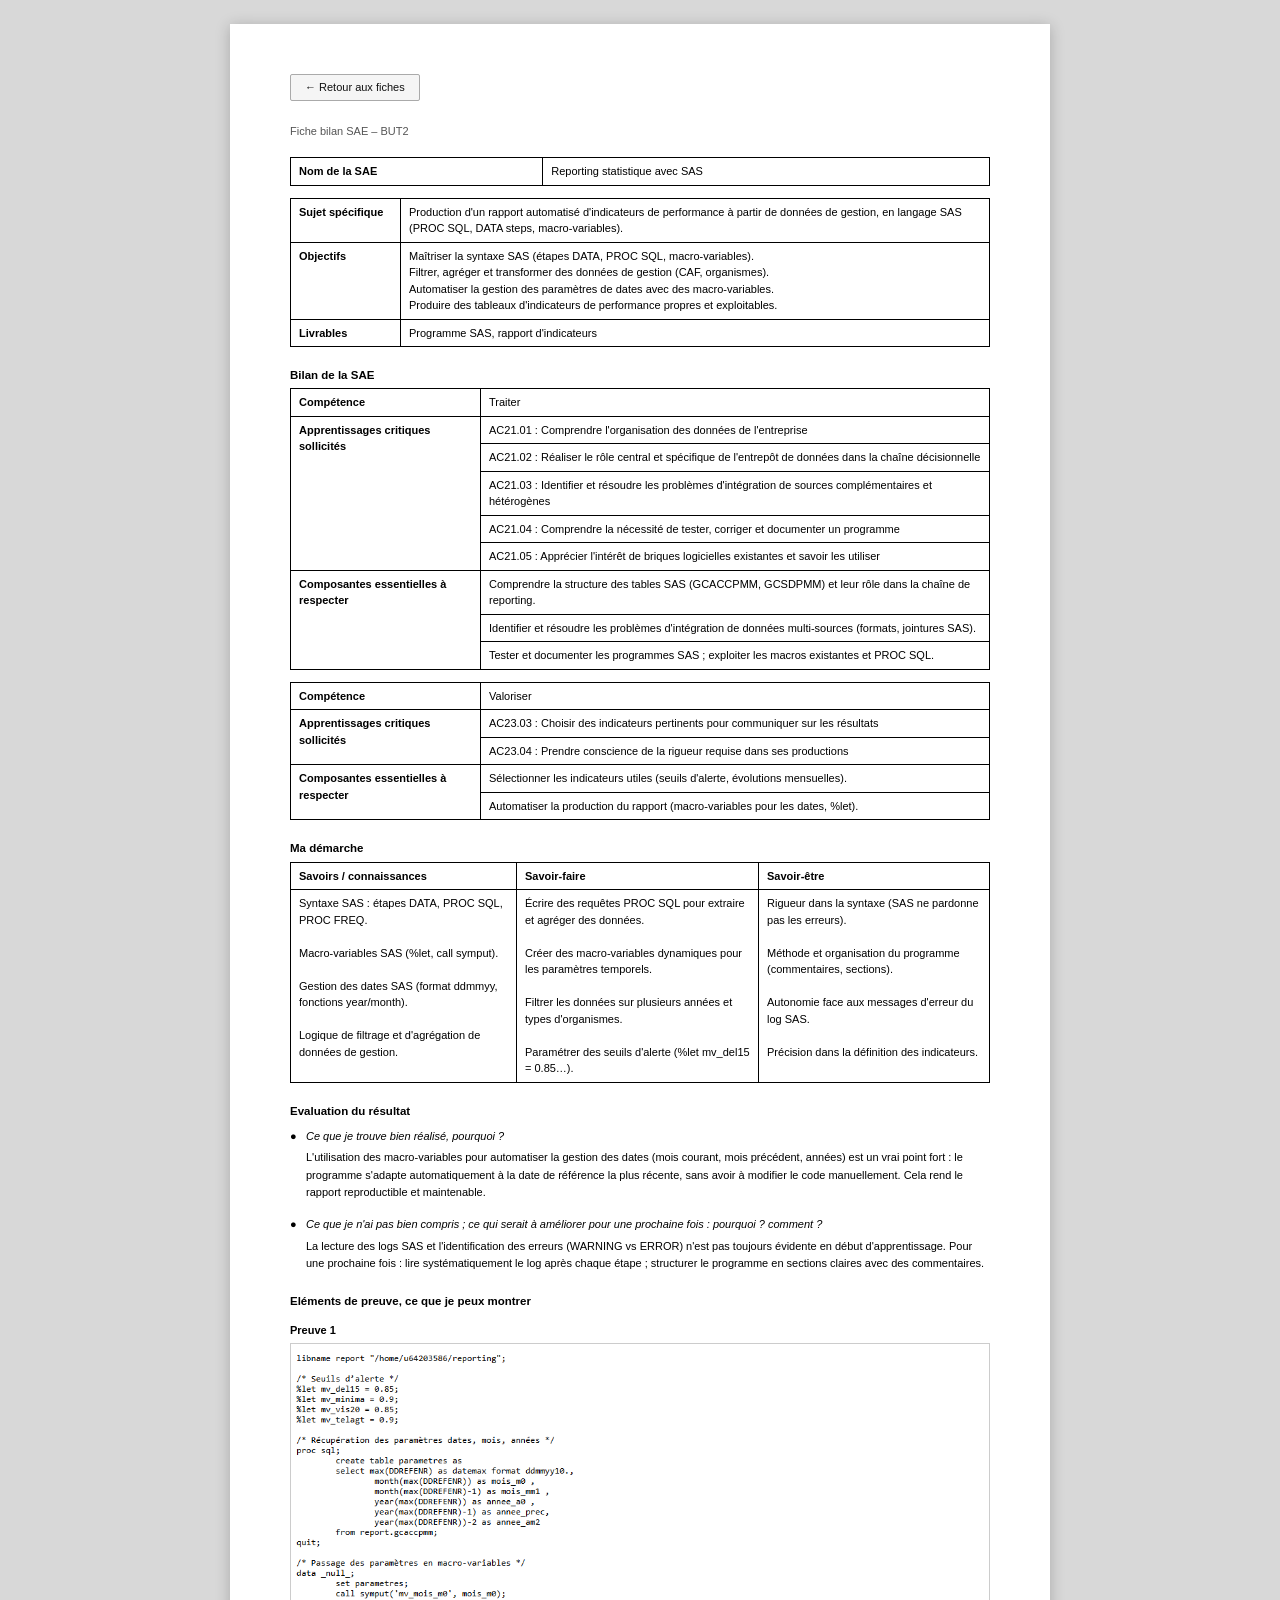
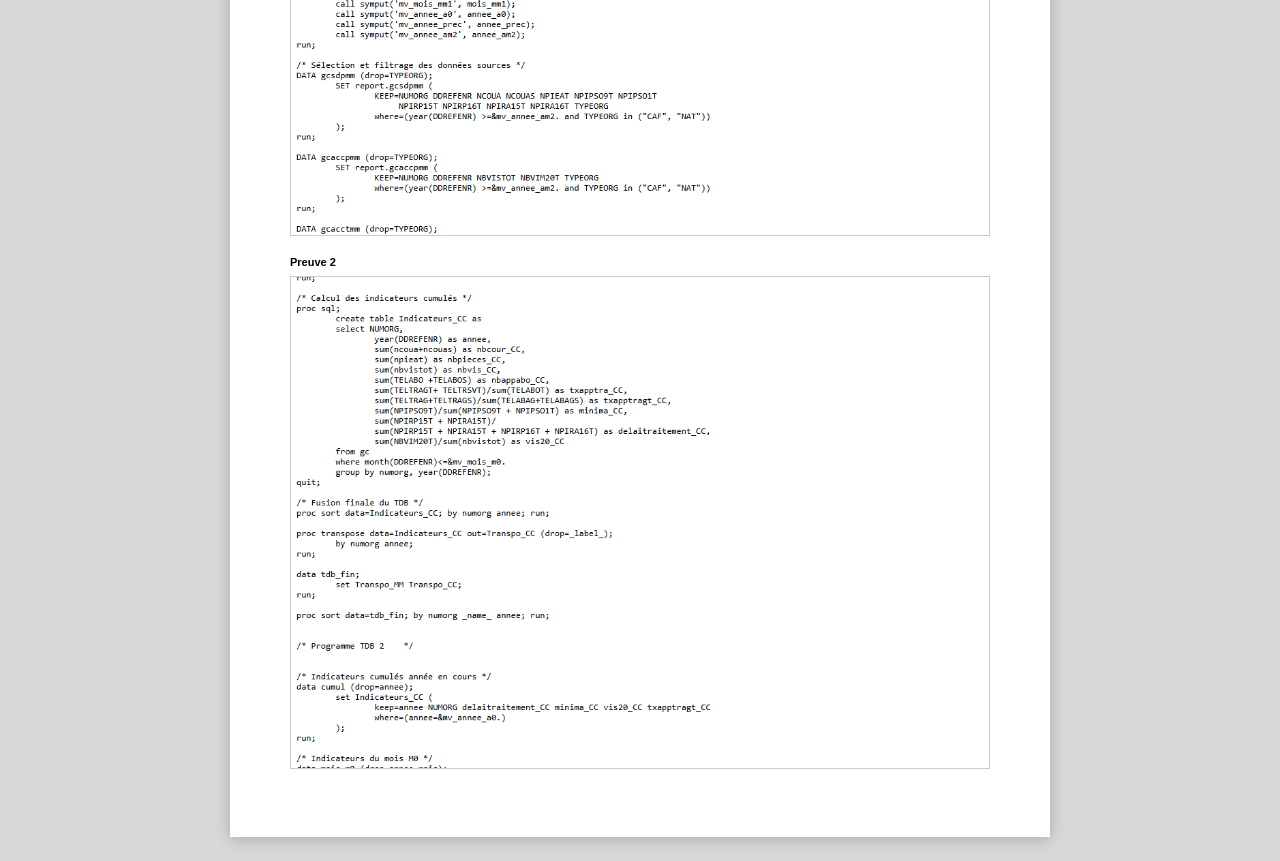
<file: fiches-bilan-sae/reporting-sas.html>
﻿<!DOCTYPE html>
<html lang="fr">
<head>
  <meta charset="UTF-8">
  <meta name="viewport" content="width=device-width, initial-scale=1.0">
  <title>Fiche bilan SAE – Reporting SAS</title>
  <link rel="stylesheet" href="style.css">
</head>
<body>
<div class="document">
  <a href="index.html" class="nav-back">← Retour aux fiches</a>
  <div class="page-header">Fiche bilan SAE – BUT2</div>

  <table class="info-table">
        <tr>
      <td class="lb">Nom de la SAE</td>
      <td colspan="4">Reporting statistique avec SAS</td>
    </tr>
  </table>

  <table class="subject-table">
    <tr>
      <td class="lb" style="width:110px">Sujet spécifique</td>
      <td>Production d'un rapport automatisé d'indicateurs de performance à partir de données de gestion, en langage SAS (PROC SQL, DATA steps, macro-variables).</td>
    </tr>
    <tr>
      <td class="lb">Objectifs</td>
      <td>
        Maîtriser la syntaxe SAS (étapes DATA, PROC SQL, macro-variables).<br>
        Filtrer, agréger et transformer des données de gestion (CAF, organismes).<br>
        Automatiser la gestion des paramètres de dates avec des macro-variables.<br>
        Produire des tableaux d'indicateurs de performance propres et exploitables.
      </td>
    </tr>
    <tr>
      <td class="lb">Livrables</td>
      <td>Programme SAS, rapport d'indicateurs</td>
    </tr>
  </table>

  <div class="section-title">Bilan de la SAE</div>

  <table class="bilan-table">
    <tr>
      <td class="lb" style="width:190px">Compétence</td>
      <td>Traiter</td>
    </tr>
    <tr>
      <td class="lb" rowspan="5">Apprentissages critiques sollicités</td>
      <td>AC21.01 : Comprendre l'organisation des données de l'entreprise</td>
    </tr>
    <tr><td>AC21.02 : Réaliser le rôle central et spécifique de l'entrepôt de données dans la chaîne décisionnelle</td></tr>
    <tr><td>AC21.03 : Identifier et résoudre les problèmes d'intégration de sources complémentaires et hétérogènes</td></tr>
    <tr><td>AC21.04 : Comprendre la nécessité de tester, corriger et documenter un programme</td></tr>
    <tr><td>AC21.05 : Apprécier l'intérêt de briques logicielles existantes et savoir les utiliser</td></tr>
    <tr>
      <td class="lb" rowspan="3">Composantes essentielles à respecter</td>
      <td>Comprendre la structure des tables SAS (GCACCPMM, GCSDPMM) et leur rôle dans la chaîne de reporting.</td>
    </tr>
    <tr><td>Identifier et résoudre les problèmes d'intégration de données multi-sources (formats, jointures SAS).</td></tr>
    <tr><td>Tester et documenter les programmes SAS ; exploiter les macros existantes et PROC SQL.</td></tr>
  </table>

  <table class="bilan-table">
    <tr>
      <td class="lb" style="width:190px">Compétence</td>
      <td>Valoriser</td>
    </tr>
    <tr>
      <td class="lb" rowspan="2">Apprentissages critiques sollicités</td>
      <td>AC23.03 : Choisir des indicateurs pertinents pour communiquer sur les résultats</td>
    </tr>
    <tr><td>AC23.04 : Prendre conscience de la rigueur requise dans ses productions</td></tr>
    <tr>
      <td class="lb" rowspan="2">Composantes essentielles à respecter</td>
      <td>Sélectionner les indicateurs utiles (seuils d'alerte, évolutions mensuelles).</td>
    </tr>
    <tr><td>Automatiser la production du rapport (macro-variables pour les dates, %let).</td></tr>
  </table>

  <div class="section-title">Ma démarche</div>
  <table class="demarche-table">
    <tr>
      <th>Savoirs / connaissances</th>
      <th>Savoir-faire</th>
      <th>Savoir-être</th>
    </tr>
    <tr>
      <td>
        Syntaxe SAS : étapes DATA, PROC SQL, PROC FREQ.<br><br>
        Macro-variables SAS (%let, call symput).<br><br>
        Gestion des dates SAS (format ddmmyy, fonctions year/month).<br><br>
        Logique de filtrage et d'agrégation de données de gestion.
      </td>
      <td>
        Écrire des requêtes PROC SQL pour extraire et agréger des données.<br><br>
        Créer des macro-variables dynamiques pour les paramètres temporels.<br><br>
        Filtrer les données sur plusieurs années et types d'organismes.<br><br>
        Paramétrer des seuils d'alerte (%let mv_del15 = 0.85…).
      </td>
      <td>
        Rigueur dans la syntaxe (SAS ne pardonne pas les erreurs).<br><br>
        Méthode et organisation du programme (commentaires, sections).<br><br>
        Autonomie face aux messages d'erreur du log SAS.<br><br>
        Précision dans la définition des indicateurs.
      </td>
    </tr>
  </table>

  <div class="section-title">Evaluation du résultat</div>
  <div style="margin-top:8px">
    <div class="eval-item">
      <p class="eval-q">Ce que je trouve bien réalisé, pourquoi ?</p>
      <p class="eval-a">L'utilisation des macro-variables pour automatiser la gestion des dates (mois courant, mois précédent, années) est un vrai point fort : le programme s'adapte automatiquement à la date de référence la plus récente, sans avoir à modifier le code manuellement. Cela rend le rapport reproductible et maintenable.</p>
    </div>
    <div class="eval-item">
      <p class="eval-q">Ce que je n'ai pas bien compris ; ce qui serait à améliorer pour une prochaine fois : pourquoi ? comment ?</p>
      <p class="eval-a">La lecture des logs SAS et l'identification des erreurs (WARNING vs ERROR) n'est pas toujours évidente en début d'apprentissage. Pour une prochaine fois : lire systématiquement le log après chaque étape ; structurer le programme en sections claires avec des commentaires.</p>
    </div>
  </div>

  <div class="section-title">Eléments de preuve, ce que je peux montrer</div>
  <div class="preuve-block">
    <div class="preuve-label">Preuve 1</div>
    <img src="img/preuve_reporting_sas_1.png" alt="Code SAS page 1" style="max-width:100%;border:1px solid #ccc;display:block;">
  </div>
  <div class="preuve-block">
    <div class="preuve-label">Preuve 2</div>
    <img src="img/preuve_reporting_sas_2.png" alt="Code SAS page 2" style="max-width:100%;border:1px solid #ccc;display:block;">
  </div>

</div>
</body>
</html>
</file>
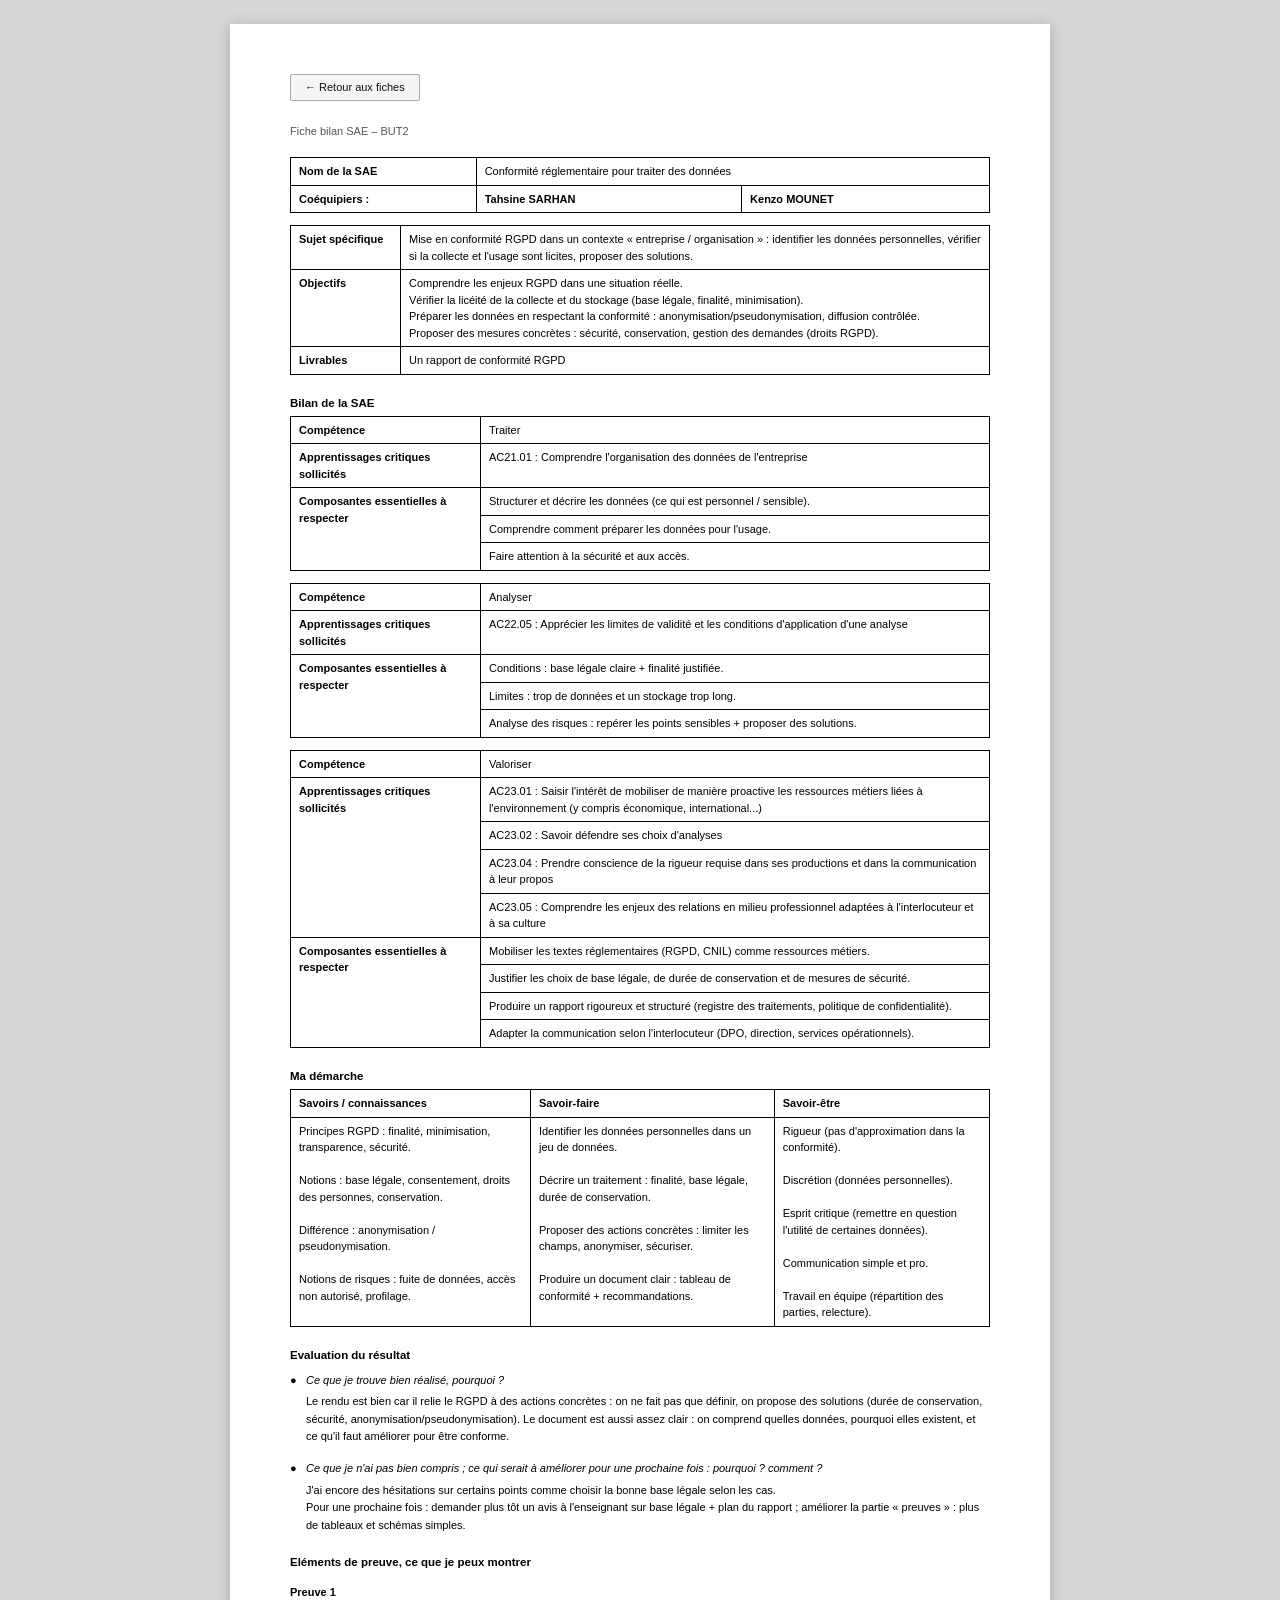
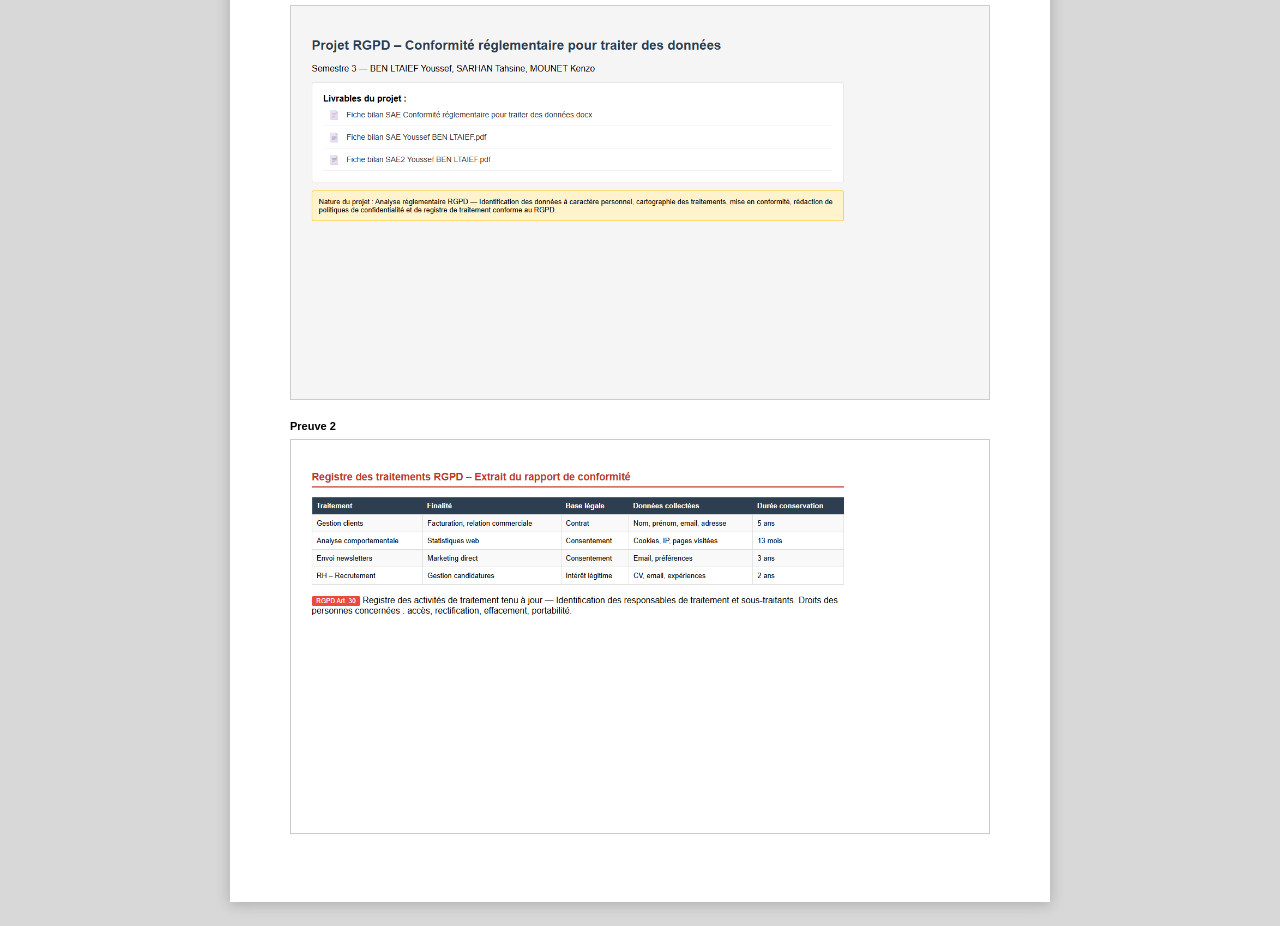
<file: fiches-bilan-sae/rgpd.html>
﻿<!DOCTYPE html>
<html lang="fr">
<head>
  <meta charset="UTF-8">
  <meta name="viewport" content="width=device-width, initial-scale=1.0">
  <title>Fiche bilan SAE – Conformité RGPD</title>
  <link rel="stylesheet" href="style.css">
</head>
<body>
<div class="document">
  <a href="index.html" class="nav-back">← Retour aux fiches</a>
  <div class="page-header">Fiche bilan SAE – BUT2</div>

  <!-- TABLE 1 : Info générale -->
  <table class="info-table">
        <tr>
      <td class="lb">Nom de la SAE</td>
      <td colspan="4">Conformité réglementaire pour traiter des données</td>
    </tr>
    <tr>
    <tr>
      <td class="lb">Coéquipiers :</td>
      <td colspan="2"><strong>Tahsine SARHAN</strong></td>
      <td colspan="2"><strong>Kenzo MOUNET</strong></td>
    </tr>
  </table>

  <!-- TABLE 2 : Sujet -->
  <table class="subject-table">
    <tr>
      <td class="lb" style="width:110px">Sujet spécifique</td>
      <td>Mise en conformité RGPD dans un contexte « entreprise / organisation » : identifier les données personnelles, vérifier si la collecte et l'usage sont licites, proposer des solutions.</td>
    </tr>
    <tr>
      <td class="lb">Objectifs</td>
      <td>
        Comprendre les enjeux RGPD dans une situation réelle.<br>
        Vérifier la licéité de la collecte et du stockage (base légale, finalité, minimisation).<br>
        Préparer les données en respectant la conformité : anonymisation/pseudonymisation, diffusion contrôlée.<br>
        Proposer des mesures concrètes : sécurité, conservation, gestion des demandes (droits RGPD).
      </td>
    </tr>
    <tr>
      <td class="lb">Livrables</td>
      <td>Un rapport de conformité RGPD</td>
    </tr>
  </table>

  <!-- BILAN -->
  <div class="section-title">Bilan de la SAE</div>

  <!-- Compétence 1 : Traiter -->
  <table class="bilan-table">
    <tr>
      <td class="lb" style="width:190px">Compétence</td>
      <td>Traiter</td>
    </tr>
    <tr>
      <td class="lb">Apprentissages critiques sollicités</td>
      <td>AC21.01 : Comprendre l'organisation des données de l'entreprise</td>
    </tr>
    <tr>
      <td class="lb" rowspan="3">Composantes essentielles à respecter</td>
      <td>Structurer et décrire les données (ce qui est personnel / sensible).</td>
    </tr>
    <tr><td>Comprendre comment préparer les données pour l'usage.</td></tr>
    <tr><td>Faire attention à la sécurité et aux accès.</td></tr>
  </table>

  <!-- Compétence 2 : Analyser -->
  <table class="bilan-table">
    <tr>
      <td class="lb" style="width:190px">Compétence</td>
      <td>Analyser</td>
    </tr>
    <tr>
      <td class="lb">Apprentissages critiques sollicités</td>
      <td>AC22.05 : Apprécier les limites de validité et les conditions d'application d'une analyse</td>
    </tr>
    <tr>
      <td class="lb" rowspan="3">Composantes essentielles à respecter</td>
      <td>Conditions : base légale claire + finalité justifiée.</td>
    </tr>
    <tr><td>Limites : trop de données et un stockage trop long.</td></tr>
    <tr><td>Analyse des risques : repérer les points sensibles + proposer des solutions.</td></tr>
  </table>

  <!-- Compétence 3 : Valoriser -->
  <table class="bilan-table">
    <tr>
      <td class="lb" style="width:190px">Compétence</td>
      <td>Valoriser</td>
    </tr>
    <tr>
      <td class="lb" rowspan="4">Apprentissages critiques sollicités</td>
      <td>AC23.01 : Saisir l'intérêt de mobiliser de manière proactive les ressources métiers liées à l'environnement (y compris économique, international...)</td>
    </tr>
    <tr><td>AC23.02 : Savoir défendre ses choix d'analyses</td></tr>
    <tr><td>AC23.04 : Prendre conscience de la rigueur requise dans ses productions et dans la communication à leur propos</td></tr>
    <tr><td>AC23.05 : Comprendre les enjeux des relations en milieu professionnel adaptées à l'interlocuteur et à sa culture</td></tr>
    <tr>
      <td class="lb" rowspan="4">Composantes essentielles à respecter</td>
      <td>Mobiliser les textes réglementaires (RGPD, CNIL) comme ressources métiers.</td>
    </tr>
    <tr><td>Justifier les choix de base légale, de durée de conservation et de mesures de sécurité.</td></tr>
    <tr><td>Produire un rapport rigoureux et structuré (registre des traitements, politique de confidentialité).</td></tr>
    <tr><td>Adapter la communication selon l'interlocuteur (DPO, direction, services opérationnels).</td></tr>
  </table>

  <!-- MA DÉMARCHE -->
  <div class="section-title">Ma démarche</div>
  <table class="demarche-table">
    <tr>
      <th>Savoirs / connaissances</th>
      <th>Savoir-faire</th>
      <th>Savoir-être</th>
    </tr>
    <tr>
      <td>
        Principes RGPD : finalité, minimisation, transparence, sécurité.<br><br>
        Notions : base légale, consentement, droits des personnes, conservation.<br><br>
        Différence : anonymisation / pseudonymisation.<br><br>
        Notions de risques : fuite de données, accès non autorisé, profilage.
      </td>
      <td>
        Identifier les données personnelles dans un jeu de données.<br><br>
        Décrire un traitement : finalité, base légale, durée de conservation.<br><br>
        Proposer des actions concrètes : limiter les champs, anonymiser, sécuriser.<br><br>
        Produire un document clair : tableau de conformité + recommandations.
      </td>
      <td>
        Rigueur (pas d'approximation dans la conformité).<br><br>
        Discrétion (données personnelles).<br><br>
        Esprit critique (remettre en question l'utilité de certaines données).<br><br>
        Communication simple et pro.<br><br>
        Travail en équipe (répartition des parties, relecture).
      </td>
    </tr>
  </table>

  <!-- EVALUATION -->
  <div class="section-title">Evaluation du résultat</div>
  <div style="margin-top:8px">
    <div class="eval-item">
      <p class="eval-q">Ce que je trouve bien réalisé, pourquoi ?</p>
      <p class="eval-a">Le rendu est bien car il relie le RGPD à des actions concrètes : on ne fait pas que définir, on propose des solutions (durée de conservation, sécurité, anonymisation/pseudonymisation). Le document est aussi assez clair : on comprend quelles données, pourquoi elles existent, et ce qu'il faut améliorer pour être conforme.</p>
    </div>
    <div class="eval-item">
      <p class="eval-q">Ce que je n'ai pas bien compris ; ce qui serait à améliorer pour une prochaine fois : pourquoi ? comment ?</p>
      <p class="eval-a">J'ai encore des hésitations sur certains points comme choisir la bonne base légale selon les cas.<br>
      Pour une prochaine fois : demander plus tôt un avis à l'enseignant sur base légale + plan du rapport ; améliorer la partie « preuves » : plus de tableaux et schémas simples.</p>
    </div>
  </div>

  <!-- PREUVES -->
  <div class="section-title">Eléments de preuve, ce que je peux montrer</div>

  <div class="preuve-block">
    <div class="preuve-label">Preuve 1</div>
    <img src="img/preuve_rgpd_1.png" alt="Projet RGPD livrables" style="max-width:100%;border:1px solid #ccc;display:block;">
  </div>
  <div class="preuve-block">
    <div class="preuve-label">Preuve 2</div>
    <img src="img/preuve_rgpd_2.png" alt="Registre traitements RGPD" style="max-width:100%;border:1px solid #ccc;display:block;">
  </div>

</div>
</body>
</html>
</file>
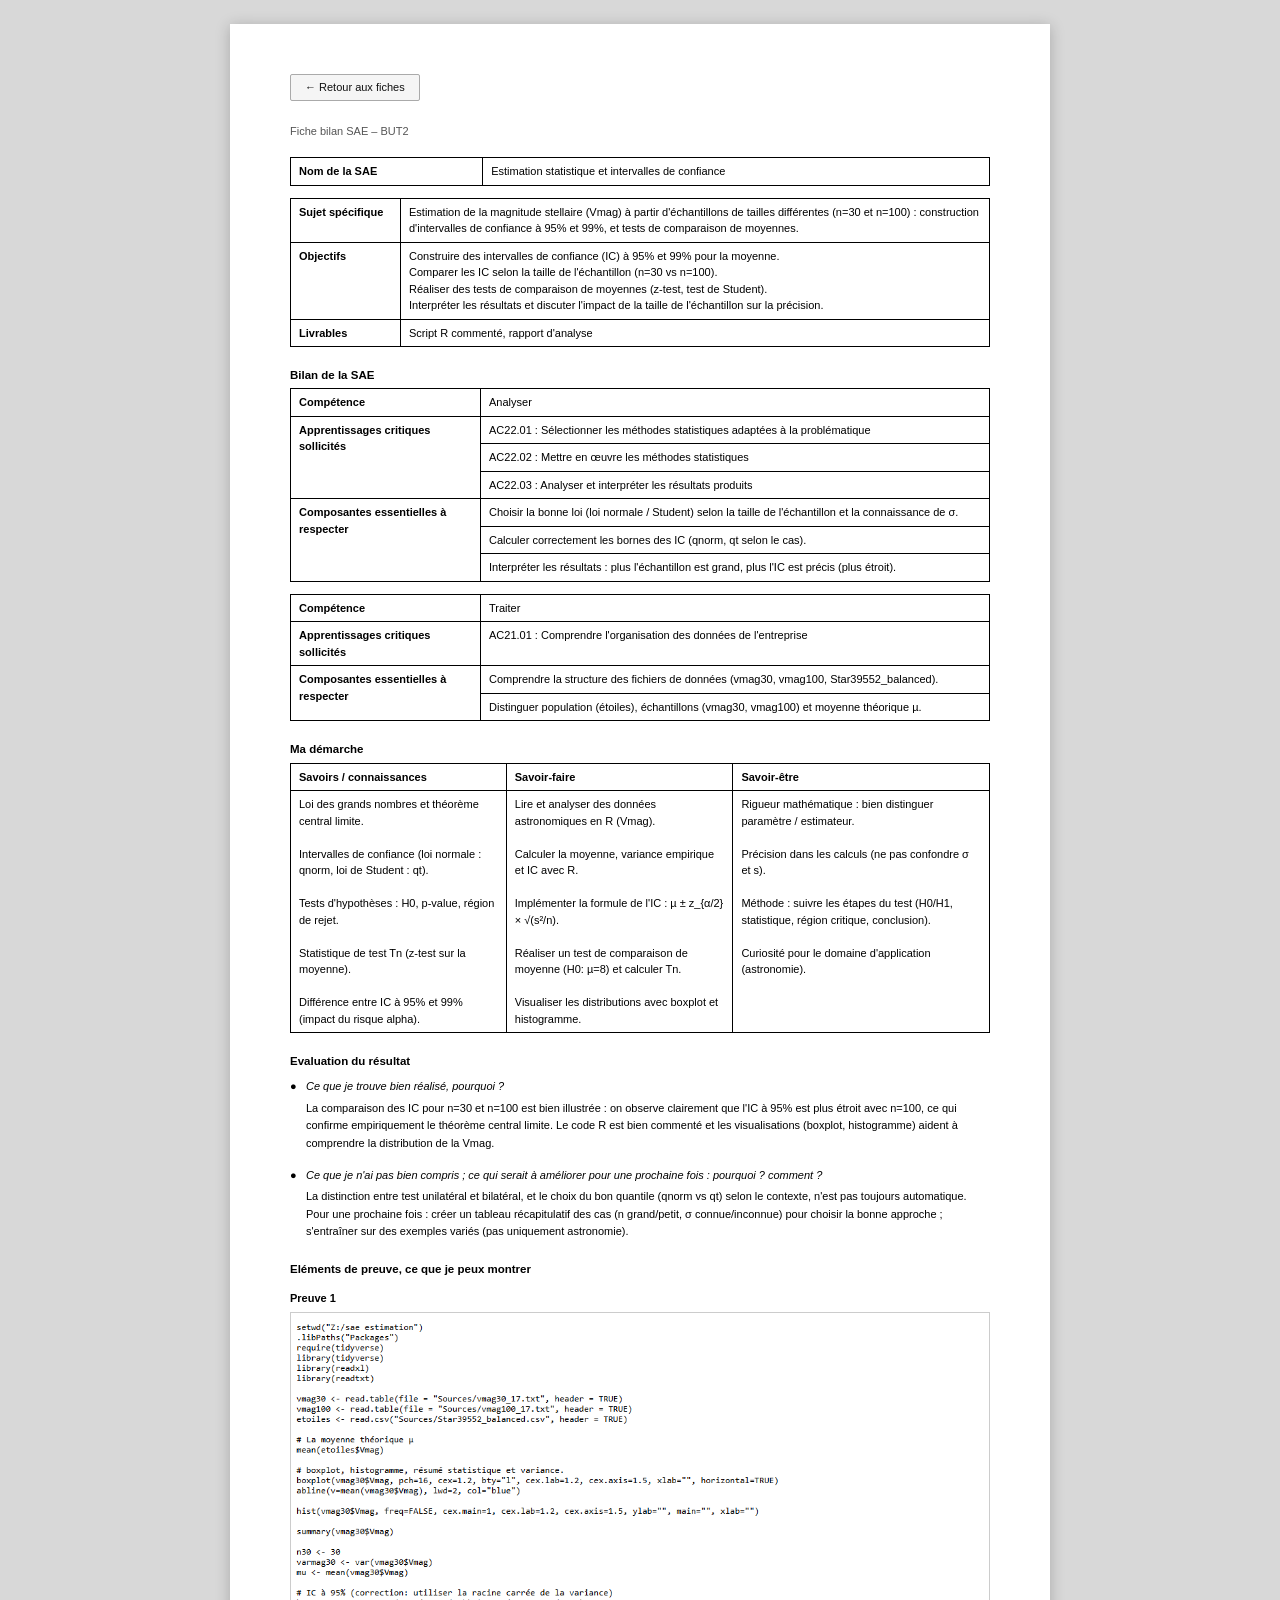
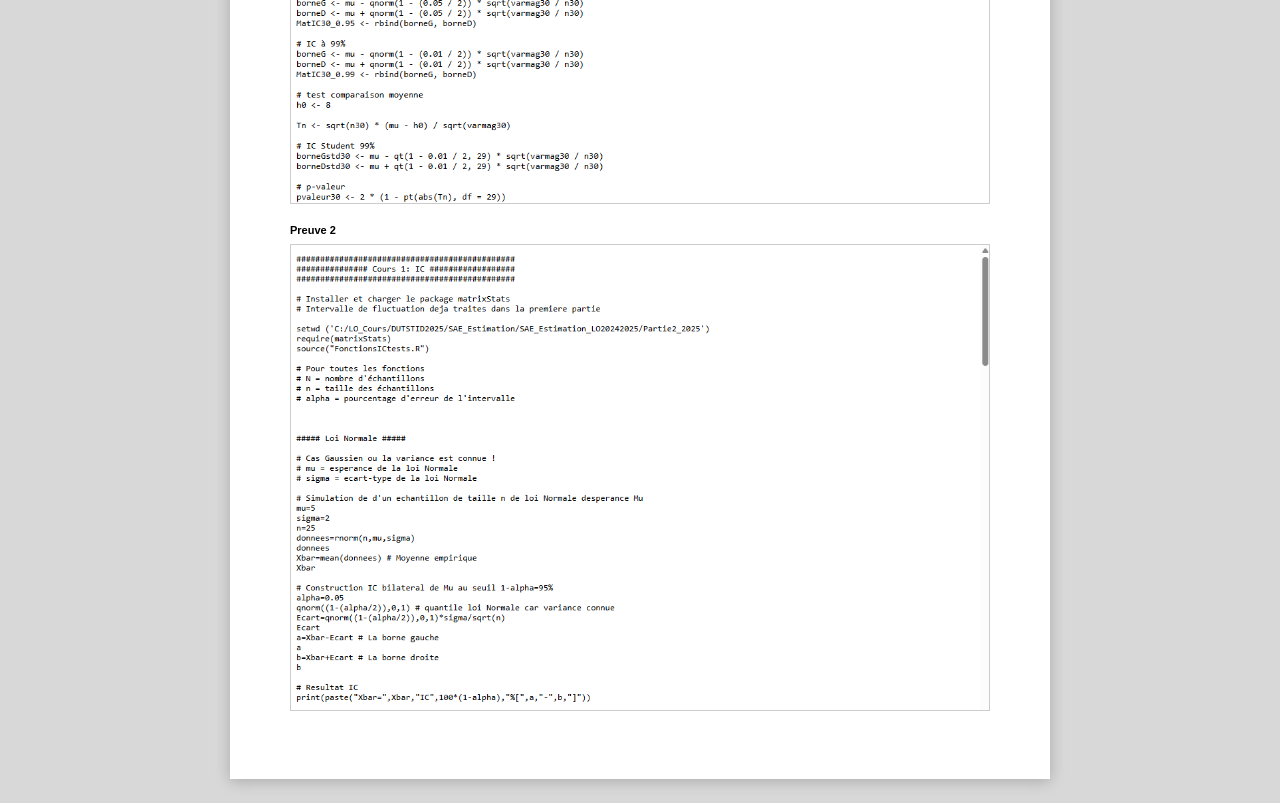
<file: fiches-bilan-sae/sae-estimation.html>
﻿<!DOCTYPE html>
<html lang="fr">
<head>
  <meta charset="UTF-8">
  <meta name="viewport" content="width=device-width, initial-scale=1.0">
  <title>Fiche bilan SAE – Estimation statistique</title>
  <link rel="stylesheet" href="style.css">
</head>
<body>
<div class="document">
  <a href="index.html" class="nav-back">← Retour aux fiches</a>
  <div class="page-header">Fiche bilan SAE – BUT2</div>

  <table class="info-table">
        <tr>
      <td class="lb">Nom de la SAE</td>
      <td colspan="4">Estimation statistique et intervalles de confiance</td>
    </tr>
  </table>

  <table class="subject-table">
    <tr>
      <td class="lb" style="width:110px">Sujet spécifique</td>
      <td>Estimation de la magnitude stellaire (Vmag) à partir d'échantillons de tailles différentes (n=30 et n=100) : construction d'intervalles de confiance à 95% et 99%, et tests de comparaison de moyennes.</td>
    </tr>
    <tr>
      <td class="lb">Objectifs</td>
      <td>
        Construire des intervalles de confiance (IC) à 95% et 99% pour la moyenne.<br>
        Comparer les IC selon la taille de l'échantillon (n=30 vs n=100).<br>
        Réaliser des tests de comparaison de moyennes (z-test, test de Student).<br>
        Interpréter les résultats et discuter l'impact de la taille de l'échantillon sur la précision.
      </td>
    </tr>
    <tr>
      <td class="lb">Livrables</td>
      <td>Script R commenté, rapport d'analyse</td>
    </tr>
  </table>

  <div class="section-title">Bilan de la SAE</div>

  <table class="bilan-table">
    <tr>
      <td class="lb" style="width:190px">Compétence</td>
      <td>Analyser</td>
    </tr>
    <tr>
      <td class="lb" rowspan="3">Apprentissages critiques sollicités</td>
      <td>AC22.01 : Sélectionner les méthodes statistiques adaptées à la problématique</td>
    </tr>
    <tr><td>AC22.02 : Mettre en œuvre les méthodes statistiques</td></tr>
    <tr><td>AC22.03 : Analyser et interpréter les résultats produits</td></tr>
    <tr>
      <td class="lb" rowspan="3">Composantes essentielles à respecter</td>
      <td>Choisir la bonne loi (loi normale / Student) selon la taille de l'échantillon et la connaissance de σ.</td>
    </tr>
    <tr><td>Calculer correctement les bornes des IC (qnorm, qt selon le cas).</td></tr>
    <tr><td>Interpréter les résultats : plus l'échantillon est grand, plus l'IC est précis (plus étroit).</td></tr>
  </table>

  <table class="bilan-table">
    <tr>
      <td class="lb" style="width:190px">Compétence</td>
      <td>Traiter</td>
    </tr>
    <tr>
      <td class="lb">Apprentissages critiques sollicités</td>
      <td>AC21.01 : Comprendre l'organisation des données de l'entreprise</td>
    </tr>
    <tr>
      <td class="lb" rowspan="2">Composantes essentielles à respecter</td>
      <td>Comprendre la structure des fichiers de données (vmag30, vmag100, Star39552_balanced).</td>
    </tr>
    <tr><td>Distinguer population (étoiles), échantillons (vmag30, vmag100) et moyenne théorique µ.</td></tr>
  </table>

  <div class="section-title">Ma démarche</div>
  <table class="demarche-table">
    <tr>
      <th>Savoirs / connaissances</th>
      <th>Savoir-faire</th>
      <th>Savoir-être</th>
    </tr>
    <tr>
      <td>
        Loi des grands nombres et théorème central limite.<br><br>
        Intervalles de confiance (loi normale : qnorm, loi de Student : qt).<br><br>
        Tests d'hypothèses : H0, p-value, région de rejet.<br><br>
        Statistique de test Tn (z-test sur la moyenne).<br><br>
        Différence entre IC à 95% et 99% (impact du risque alpha).
      </td>
      <td>
        Lire et analyser des données astronomiques en R (Vmag).<br><br>
        Calculer la moyenne, variance empirique et IC avec R.<br><br>
        Implémenter la formule de l'IC : µ ± z_{α/2} × √(s²/n).<br><br>
        Réaliser un test de comparaison de moyenne (H0: µ=8) et calculer Tn.<br><br>
        Visualiser les distributions avec boxplot et histogramme.
      </td>
      <td>
        Rigueur mathématique : bien distinguer paramètre / estimateur.<br><br>
        Précision dans les calculs (ne pas confondre σ et s).<br><br>
        Méthode : suivre les étapes du test (H0/H1, statistique, région critique, conclusion).<br><br>
        Curiosité pour le domaine d'application (astronomie).
      </td>
    </tr>
  </table>

  <div class="section-title">Evaluation du résultat</div>
  <div style="margin-top:8px">
    <div class="eval-item">
      <p class="eval-q">Ce que je trouve bien réalisé, pourquoi ?</p>
      <p class="eval-a">La comparaison des IC pour n=30 et n=100 est bien illustrée : on observe clairement que l'IC à 95% est plus étroit avec n=100, ce qui confirme empiriquement le théorème central limite. Le code R est bien commenté et les visualisations (boxplot, histogramme) aident à comprendre la distribution de la Vmag.</p>
    </div>
    <div class="eval-item">
      <p class="eval-q">Ce que je n'ai pas bien compris ; ce qui serait à améliorer pour une prochaine fois : pourquoi ? comment ?</p>
      <p class="eval-a">La distinction entre test unilatéral et bilatéral, et le choix du bon quantile (qnorm vs qt) selon le contexte, n'est pas toujours automatique. Pour une prochaine fois : créer un tableau récapitulatif des cas (n grand/petit, σ connue/inconnue) pour choisir la bonne approche ; s'entraîner sur des exemples variés (pas uniquement astronomie).</p>
    </div>
  </div>

  <div class="section-title">Eléments de preuve, ce que je peux montrer</div>
  <div class="preuve-block">
    <div class="preuve-label">Preuve 1</div>
    <img src="img/preuve_estimation_1.png" alt="sae est.R code IC" style="max-width:100%;border:1px solid #ccc;display:block;">
  </div>
  <div class="preuve-block">
    <div class="preuve-label">Preuve 2</div>
    <img src="img/preuve_estimation_2.png" alt="SAEICtests.R IC Normal Student" style="max-width:100%;border:1px solid #ccc;display:block;">
  </div>

</div>
</body>
</html>
</file>
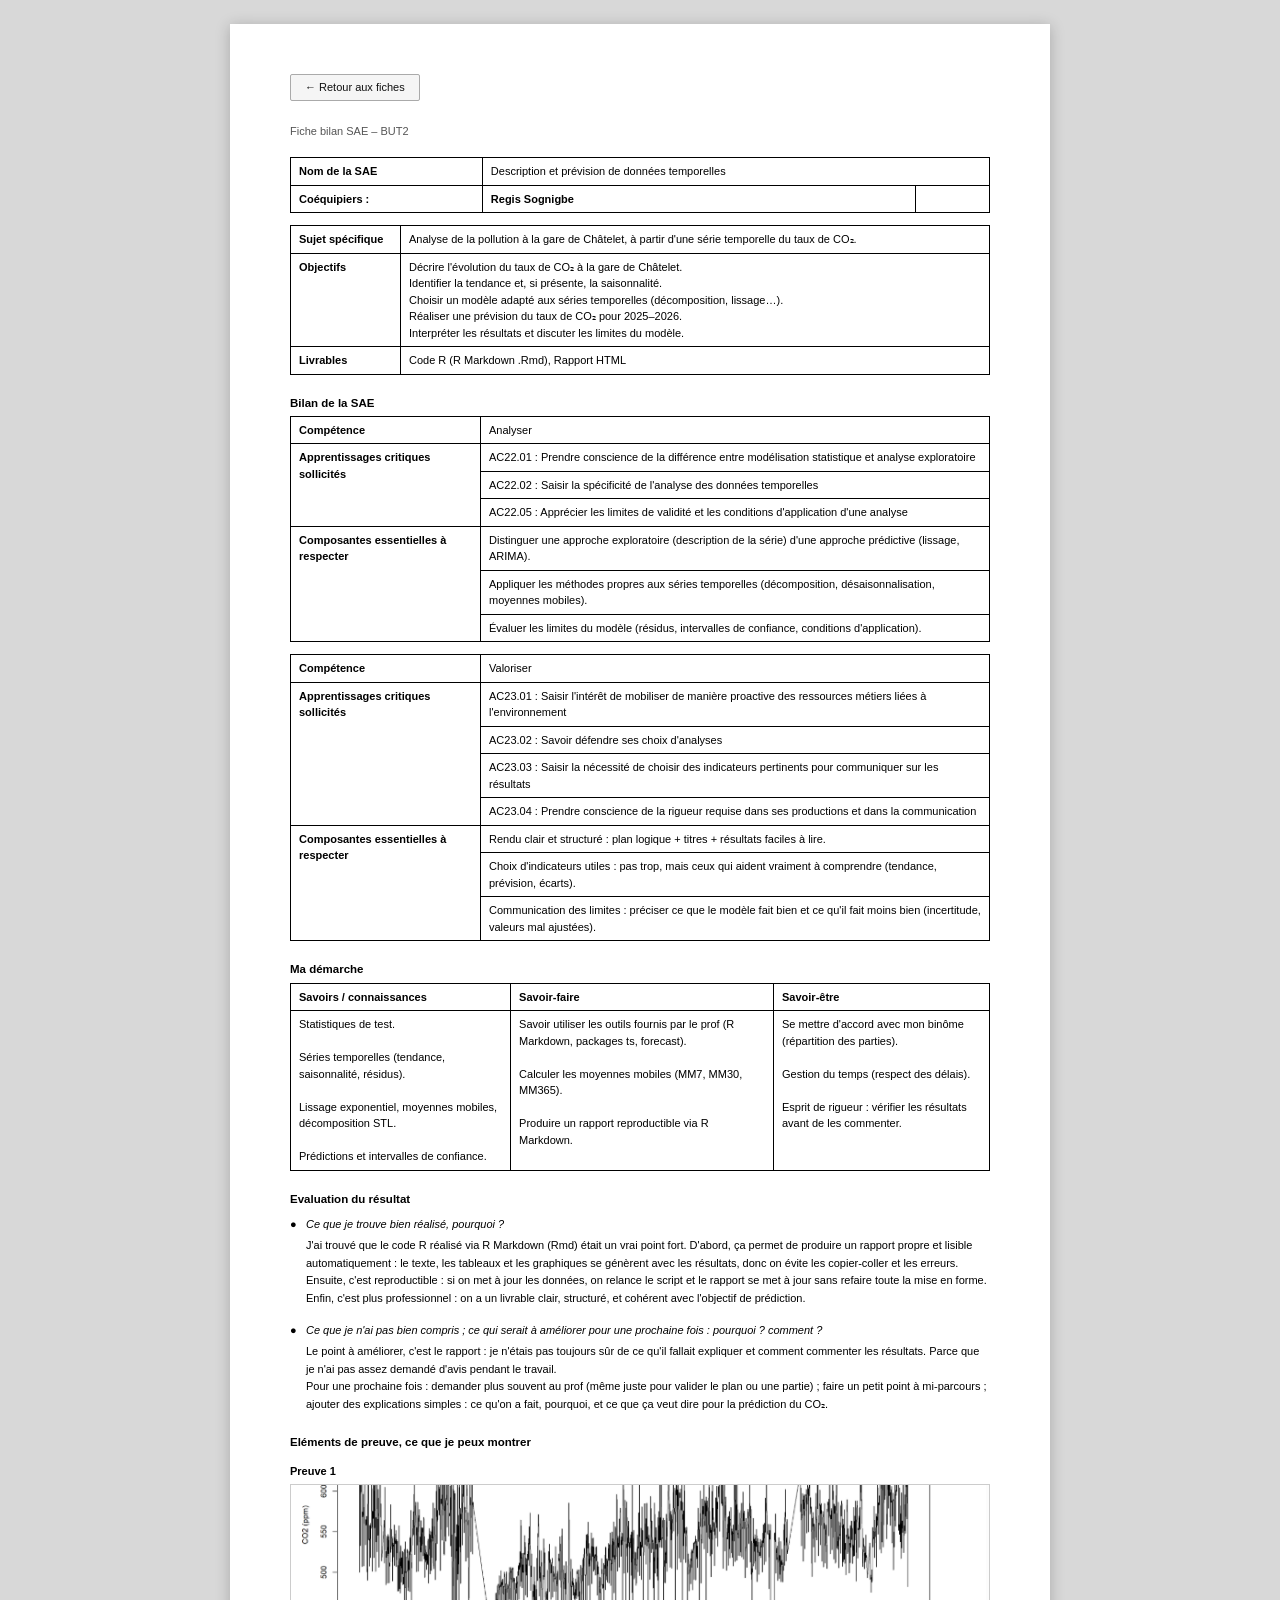
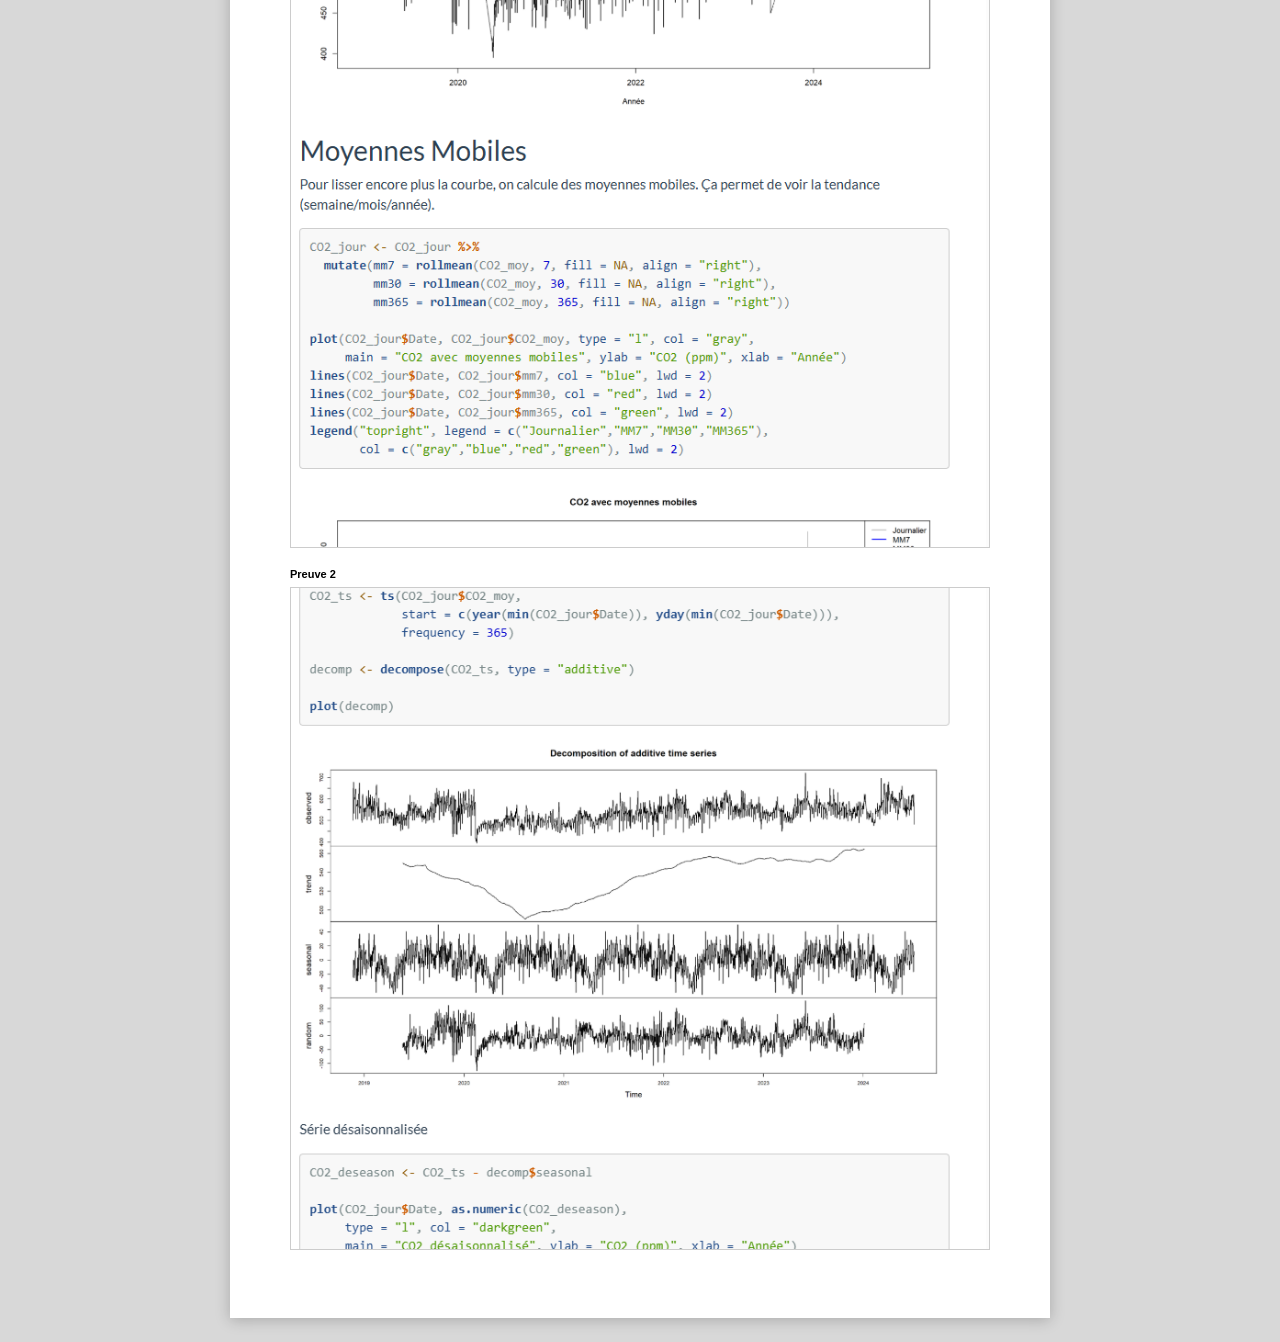
<file: fiches-bilan-sae/serie-temporelle.html>
﻿<!DOCTYPE html>
<html lang="fr">
<head>
  <meta charset="UTF-8">
  <meta name="viewport" content="width=device-width, initial-scale=1.0">
  <title>Fiche bilan SAE – Séries temporelles</title>
  <link rel="stylesheet" href="style.css">
</head>
<body>
<div class="document">
  <a href="index.html" class="nav-back">← Retour aux fiches</a>
  <div class="page-header">Fiche bilan SAE – BUT2</div>

  <!-- TABLE 1 -->
  <table class="info-table">
        <tr>
      <td class="lb">Nom de la SAE</td>
      <td colspan="4">Description et prévision de données temporelles</td>
    </tr>
    <tr>
    <tr>
      <td class="lb">Coéquipiers :</td>
      <td colspan="2"><strong>Regis Sognigbe</strong></td>
      <td colspan="2"></td>
    </tr>
  </table>

  <!-- TABLE 2 -->
  <table class="subject-table">
    <tr>
      <td class="lb" style="width:110px">Sujet spécifique</td>
      <td>Analyse de la pollution à la gare de Châtelet, à partir d'une série temporelle du taux de CO₂.</td>
    </tr>
    <tr>
      <td class="lb">Objectifs</td>
      <td>
        Décrire l'évolution du taux de CO₂ à la gare de Châtelet.<br>
        Identifier la tendance et, si présente, la saisonnalité.<br>
        Choisir un modèle adapté aux séries temporelles (décomposition, lissage…).<br>
        Réaliser une prévision du taux de CO₂ pour 2025–2026.<br>
        Interpréter les résultats et discuter les limites du modèle.
      </td>
    </tr>
    <tr>
      <td class="lb">Livrables</td>
      <td>Code R (R Markdown .Rmd), Rapport HTML</td>
    </tr>
  </table>

  <!-- BILAN -->
  <div class="section-title">Bilan de la SAE</div>

  <!-- Compétence 1 : Analyser -->
  <table class="bilan-table">
    <tr>
      <td class="lb" style="width:190px">Compétence</td>
      <td>Analyser</td>
    </tr>
    <tr>
      <td class="lb" rowspan="3">Apprentissages critiques sollicités</td>
      <td>AC22.01 : Prendre conscience de la différence entre modélisation statistique et analyse exploratoire</td>
    </tr>
    <tr><td>AC22.02 : Saisir la spécificité de l'analyse des données temporelles</td></tr>
    <tr><td>AC22.05 : Apprécier les limites de validité et les conditions d'application d'une analyse</td></tr>
    <tr>
      <td class="lb" rowspan="3">Composantes essentielles à respecter</td>
      <td>Distinguer une approche exploratoire (description de la série) d'une approche prédictive (lissage, ARIMA).</td>
    </tr>
    <tr><td>Appliquer les méthodes propres aux séries temporelles (décomposition, désaisonnalisation, moyennes mobiles).</td></tr>
    <tr><td>Évaluer les limites du modèle (résidus, intervalles de confiance, conditions d'application).</td></tr>
  </table>

  <!-- Compétence 2 : Valoriser -->
  <table class="bilan-table">
    <tr>
      <td class="lb" style="width:190px">Compétence</td>
      <td>Valoriser</td>
    </tr>
    <tr>
      <td class="lb" rowspan="4">Apprentissages critiques sollicités</td>
      <td>AC23.01 : Saisir l'intérêt de mobiliser de manière proactive des ressources métiers liées à l'environnement</td>
    </tr>
    <tr><td>AC23.02 : Savoir défendre ses choix d'analyses</td></tr>
    <tr><td>AC23.03 : Saisir la nécessité de choisir des indicateurs pertinents pour communiquer sur les résultats</td></tr>
    <tr><td>AC23.04 : Prendre conscience de la rigueur requise dans ses productions et dans la communication</td></tr>
    <tr>
      <td class="lb" rowspan="3">Composantes essentielles à respecter</td>
      <td>Rendu clair et structuré : plan logique + titres + résultats faciles à lire.</td>
    </tr>
    <tr><td>Choix d'indicateurs utiles : pas trop, mais ceux qui aident vraiment à comprendre (tendance, prévision, écarts).</td></tr>
    <tr><td>Communication des limites : préciser ce que le modèle fait bien et ce qu'il fait moins bien (incertitude, valeurs mal ajustées).</td></tr>
  </table>

  <!-- MA DÉMARCHE -->
  <div class="section-title">Ma démarche</div>
  <table class="demarche-table">
    <tr>
      <th>Savoirs / connaissances</th>
      <th>Savoir-faire</th>
      <th>Savoir-être</th>
    </tr>
    <tr>
      <td>
        Statistiques de test.<br><br>
        Séries temporelles (tendance, saisonnalité, résidus).<br><br>
        Lissage exponentiel, moyennes mobiles, décomposition STL.<br><br>
        Prédictions et intervalles de confiance.
      </td>
      <td>
        Savoir utiliser les outils fournis par le prof (R Markdown, packages ts, forecast).<br><br>
        Calculer les moyennes mobiles (MM7, MM30, MM365).<br><br>
        Produire un rapport reproductible via R Markdown.
      </td>
      <td>
        Se mettre d'accord avec mon binôme (répartition des parties).<br><br>
        Gestion du temps (respect des délais).<br><br>
        Esprit de rigueur : vérifier les résultats avant de les commenter.
      </td>
    </tr>
  </table>

  <!-- EVALUATION -->
  <div class="section-title">Evaluation du résultat</div>
  <div style="margin-top:8px">
    <div class="eval-item">
      <p class="eval-q">Ce que je trouve bien réalisé, pourquoi ?</p>
      <p class="eval-a">J'ai trouvé que le code R réalisé via R Markdown (Rmd) était un vrai point fort. D'abord, ça permet de produire un rapport propre et lisible automatiquement : le texte, les tableaux et les graphiques se génèrent avec les résultats, donc on évite les copier-coller et les erreurs. Ensuite, c'est reproductible : si on met à jour les données, on relance le script et le rapport se met à jour sans refaire toute la mise en forme. Enfin, c'est plus professionnel : on a un livrable clair, structuré, et cohérent avec l'objectif de prédiction.</p>
    </div>
    <div class="eval-item">
      <p class="eval-q">Ce que je n'ai pas bien compris ; ce qui serait à améliorer pour une prochaine fois : pourquoi ? comment ?</p>
      <p class="eval-a">Le point à améliorer, c'est le rapport : je n'étais pas toujours sûr de ce qu'il fallait expliquer et comment commenter les résultats. Parce que je n'ai pas assez demandé d'avis pendant le travail.<br>
      Pour une prochaine fois : demander plus souvent au prof (même juste pour valider le plan ou une partie) ; faire un petit point à mi-parcours ; ajouter des explications simples : ce qu'on a fait, pourquoi, et ce que ça veut dire pour la prédiction du CO₂.</p>
    </div>
  </div>

  <!-- PREUVES -->
  <div class="section-title">Eléments de preuve, ce que je peux montrer</div>

  <div class="preuve-block">
    <div class="preuve-label">Preuve 1</div>
    <img src="img/preuve_serie_temporelle_1.png" alt="Graphique CO2 moyennes mobiles" style="max-width:100%;border:1px solid #ccc;display:block;">
  </div>
  <div class="preuve-block">
    <div class="preuve-label">Preuve 2</div>
    <img src="img/preuve_serie_temporelle_2.png" alt="Décomposition et désaisonnalisation CO2" style="max-width:100%;border:1px solid #ccc;display:block;">
  </div>

</div>
</body>
</html>
</file>
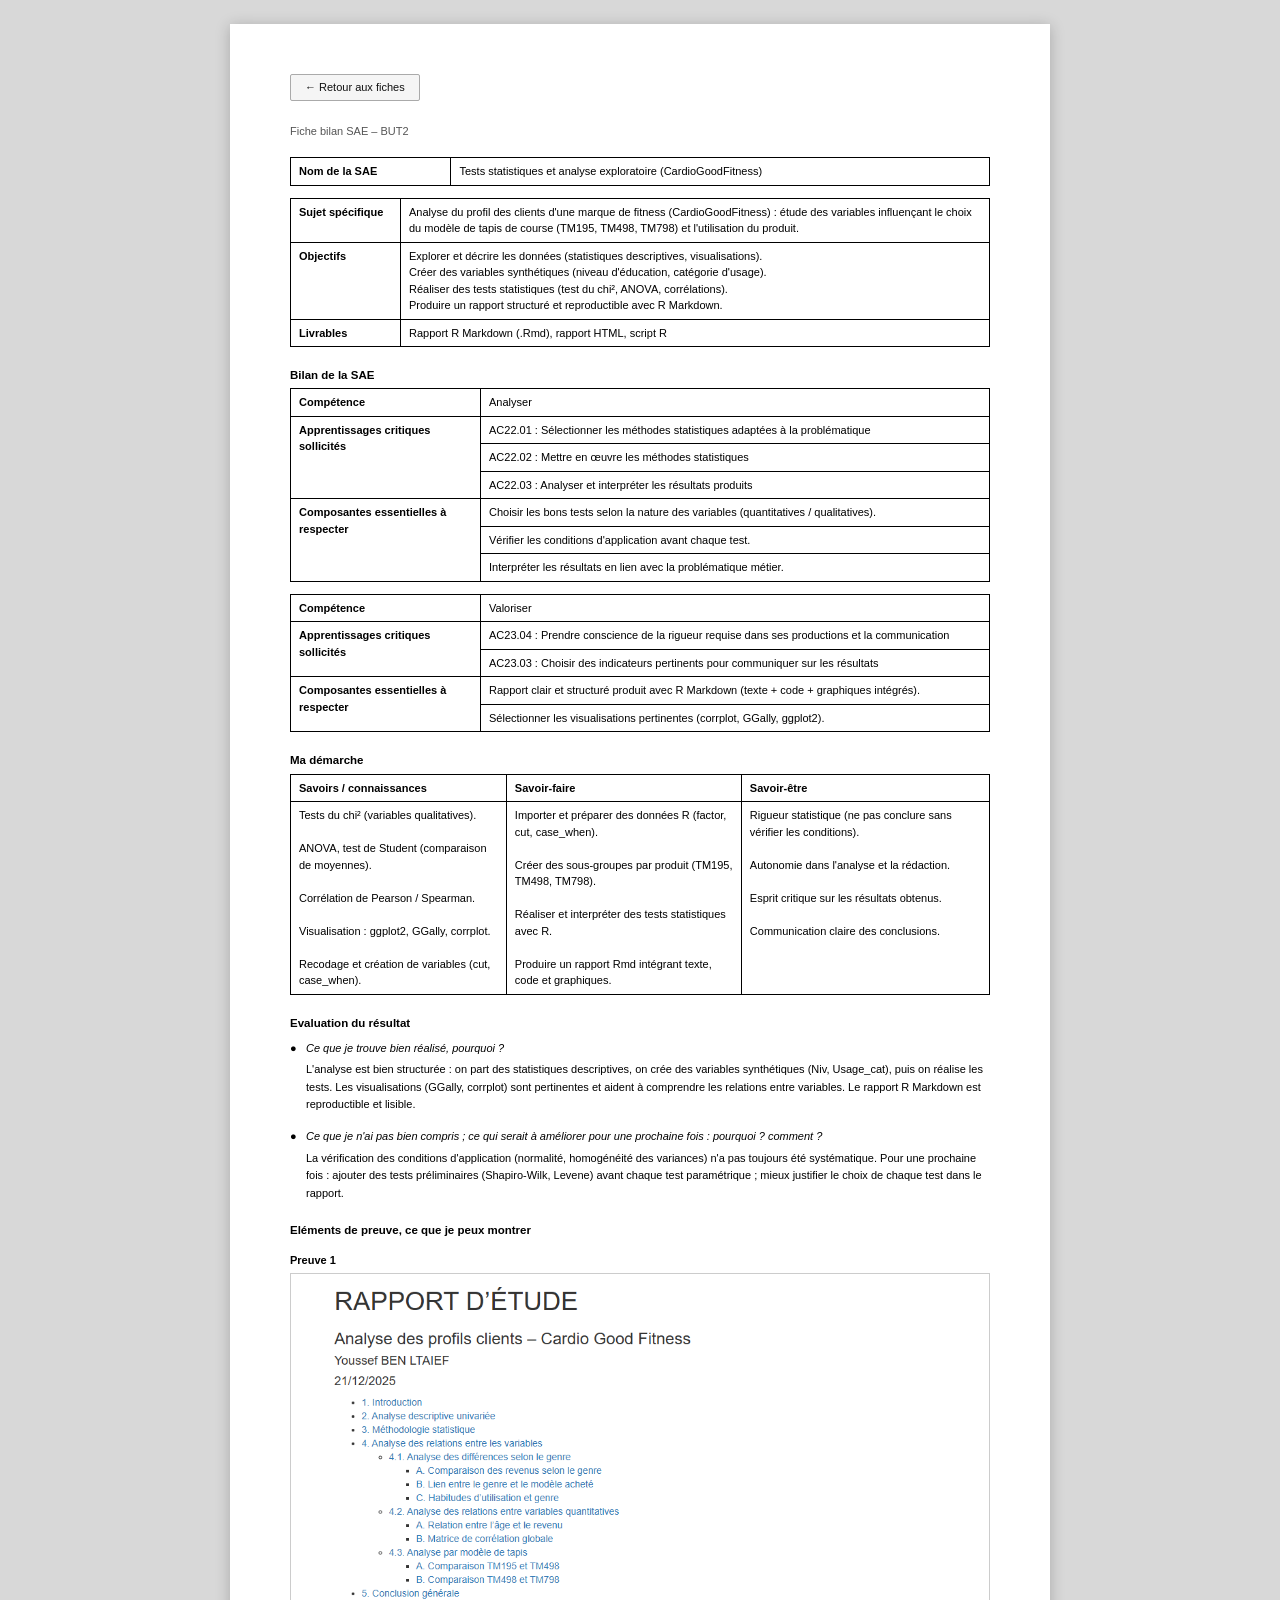
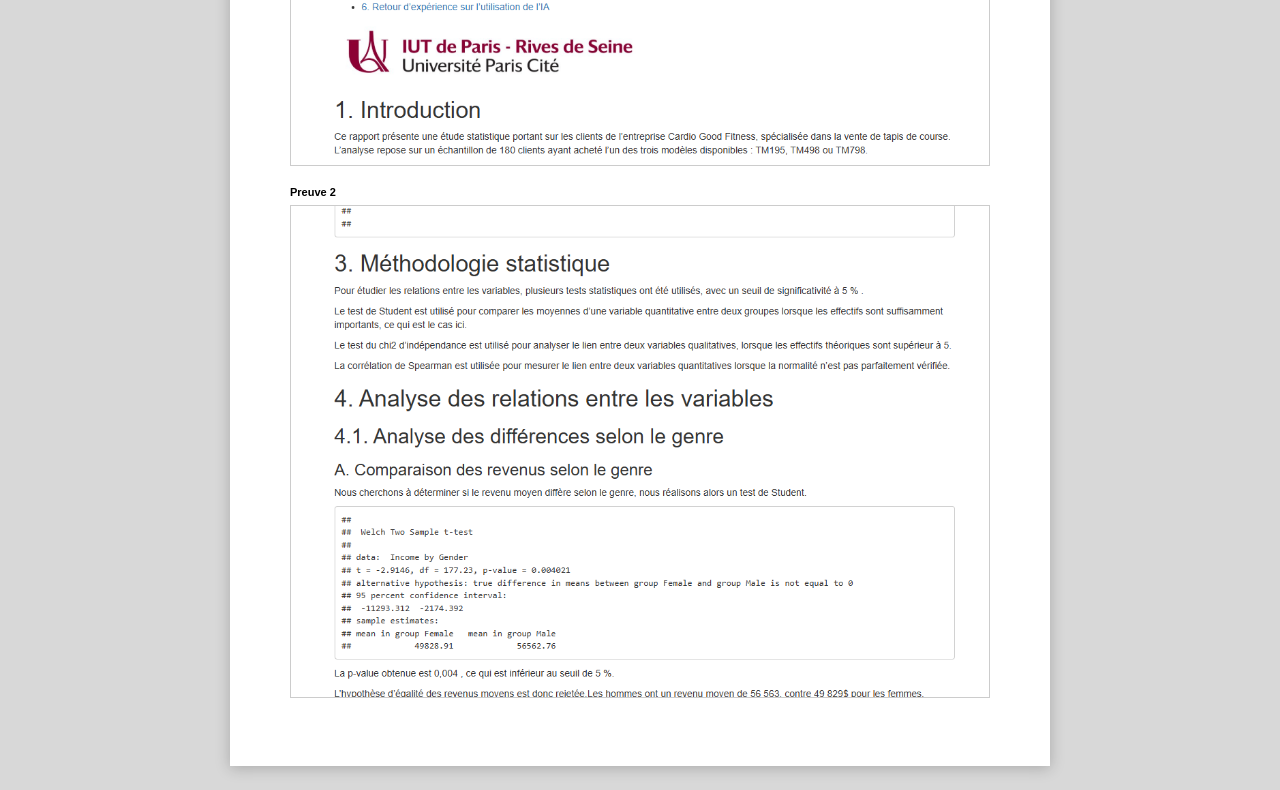
<file: fiches-bilan-sae/stat-tests.html>
﻿<!DOCTYPE html>
<html lang="fr">
<head>
  <meta charset="UTF-8">
  <meta name="viewport" content="width=device-width, initial-scale=1.0">
  <title>Fiche bilan SAE – Tests statistiques</title>
  <link rel="stylesheet" href="style.css">
</head>
<body>
<div class="document">
  <a href="index.html" class="nav-back">← Retour aux fiches</a>
  <div class="page-header">Fiche bilan SAE – BUT2</div>

  <table class="info-table">
        <tr>
      <td class="lb">Nom de la SAE</td>
      <td colspan="4">Tests statistiques et analyse exploratoire (CardioGoodFitness)</td>
    </tr>
  </table>

  <table class="subject-table">
    <tr>
      <td class="lb" style="width:110px">Sujet spécifique</td>
      <td>Analyse du profil des clients d'une marque de fitness (CardioGoodFitness) : étude des variables influençant le choix du modèle de tapis de course (TM195, TM498, TM798) et l'utilisation du produit.</td>
    </tr>
    <tr>
      <td class="lb">Objectifs</td>
      <td>
        Explorer et décrire les données (statistiques descriptives, visualisations).<br>
        Créer des variables synthétiques (niveau d'éducation, catégorie d'usage).<br>
        Réaliser des tests statistiques (test du chi², ANOVA, corrélations).<br>
        Produire un rapport structuré et reproductible avec R Markdown.
      </td>
    </tr>
    <tr>
      <td class="lb">Livrables</td>
      <td>Rapport R Markdown (.Rmd), rapport HTML, script R</td>
    </tr>
  </table>

  <div class="section-title">Bilan de la SAE</div>

  <table class="bilan-table">
    <tr>
      <td class="lb" style="width:190px">Compétence</td>
      <td>Analyser</td>
    </tr>
    <tr>
      <td class="lb" rowspan="3">Apprentissages critiques sollicités</td>
      <td>AC22.01 : Sélectionner les méthodes statistiques adaptées à la problématique</td>
    </tr>
    <tr><td>AC22.02 : Mettre en œuvre les méthodes statistiques</td></tr>
    <tr><td>AC22.03 : Analyser et interpréter les résultats produits</td></tr>
    <tr>
      <td class="lb" rowspan="3">Composantes essentielles à respecter</td>
      <td>Choisir les bons tests selon la nature des variables (quantitatives / qualitatives).</td>
    </tr>
    <tr><td>Vérifier les conditions d'application avant chaque test.</td></tr>
    <tr><td>Interpréter les résultats en lien avec la problématique métier.</td></tr>
  </table>

  <table class="bilan-table">
    <tr>
      <td class="lb" style="width:190px">Compétence</td>
      <td>Valoriser</td>
    </tr>
    <tr>
      <td class="lb" rowspan="2">Apprentissages critiques sollicités</td>
      <td>AC23.04 : Prendre conscience de la rigueur requise dans ses productions et la communication</td>
    </tr>
    <tr><td>AC23.03 : Choisir des indicateurs pertinents pour communiquer sur les résultats</td></tr>
    <tr>
      <td class="lb" rowspan="2">Composantes essentielles à respecter</td>
      <td>Rapport clair et structuré produit avec R Markdown (texte + code + graphiques intégrés).</td>
    </tr>
    <tr><td>Sélectionner les visualisations pertinentes (corrplot, GGally, ggplot2).</td></tr>
  </table>

  <div class="section-title">Ma démarche</div>
  <table class="demarche-table">
    <tr>
      <th>Savoirs / connaissances</th>
      <th>Savoir-faire</th>
      <th>Savoir-être</th>
    </tr>
    <tr>
      <td>
        Tests du chi² (variables qualitatives).<br><br>
        ANOVA, test de Student (comparaison de moyennes).<br><br>
        Corrélation de Pearson / Spearman.<br><br>
        Visualisation : ggplot2, GGally, corrplot.<br><br>
        Recodage et création de variables (cut, case_when).
      </td>
      <td>
        Importer et préparer des données R (factor, cut, case_when).<br><br>
        Créer des sous-groupes par produit (TM195, TM498, TM798).<br><br>
        Réaliser et interpréter des tests statistiques avec R.<br><br>
        Produire un rapport Rmd intégrant texte, code et graphiques.
      </td>
      <td>
        Rigueur statistique (ne pas conclure sans vérifier les conditions).<br><br>
        Autonomie dans l'analyse et la rédaction.<br><br>
        Esprit critique sur les résultats obtenus.<br><br>
        Communication claire des conclusions.
      </td>
    </tr>
  </table>

  <div class="section-title">Evaluation du résultat</div>
  <div style="margin-top:8px">
    <div class="eval-item">
      <p class="eval-q">Ce que je trouve bien réalisé, pourquoi ?</p>
      <p class="eval-a">L'analyse est bien structurée : on part des statistiques descriptives, on crée des variables synthétiques (Niv, Usage_cat), puis on réalise les tests. Les visualisations (GGally, corrplot) sont pertinentes et aident à comprendre les relations entre variables. Le rapport R Markdown est reproductible et lisible.</p>
    </div>
    <div class="eval-item">
      <p class="eval-q">Ce que je n'ai pas bien compris ; ce qui serait à améliorer pour une prochaine fois : pourquoi ? comment ?</p>
      <p class="eval-a">La vérification des conditions d'application (normalité, homogénéité des variances) n'a pas toujours été systématique. Pour une prochaine fois : ajouter des tests préliminaires (Shapiro-Wilk, Levene) avant chaque test paramétrique ; mieux justifier le choix de chaque test dans le rapport.</p>
    </div>
  </div>

  <div class="section-title">Eléments de preuve, ce que je peux montrer</div>
  <div class="preuve-block">
    <div class="preuve-label">Preuve 1</div>
    <img src="img/preuve_stat_tests_1.png" alt="Rapport Cardio page 1" style="max-width:100%;border:1px solid #ccc;display:block;">
  </div>
  <div class="preuve-block">
    <div class="preuve-label">Preuve 2</div>
    <img src="img/preuve_stat_tests_2.png" alt="Test Student boxplot revenu genre" style="max-width:100%;border:1px solid #ccc;display:block;">
  </div>

</div>
</body>
</html>
</file>
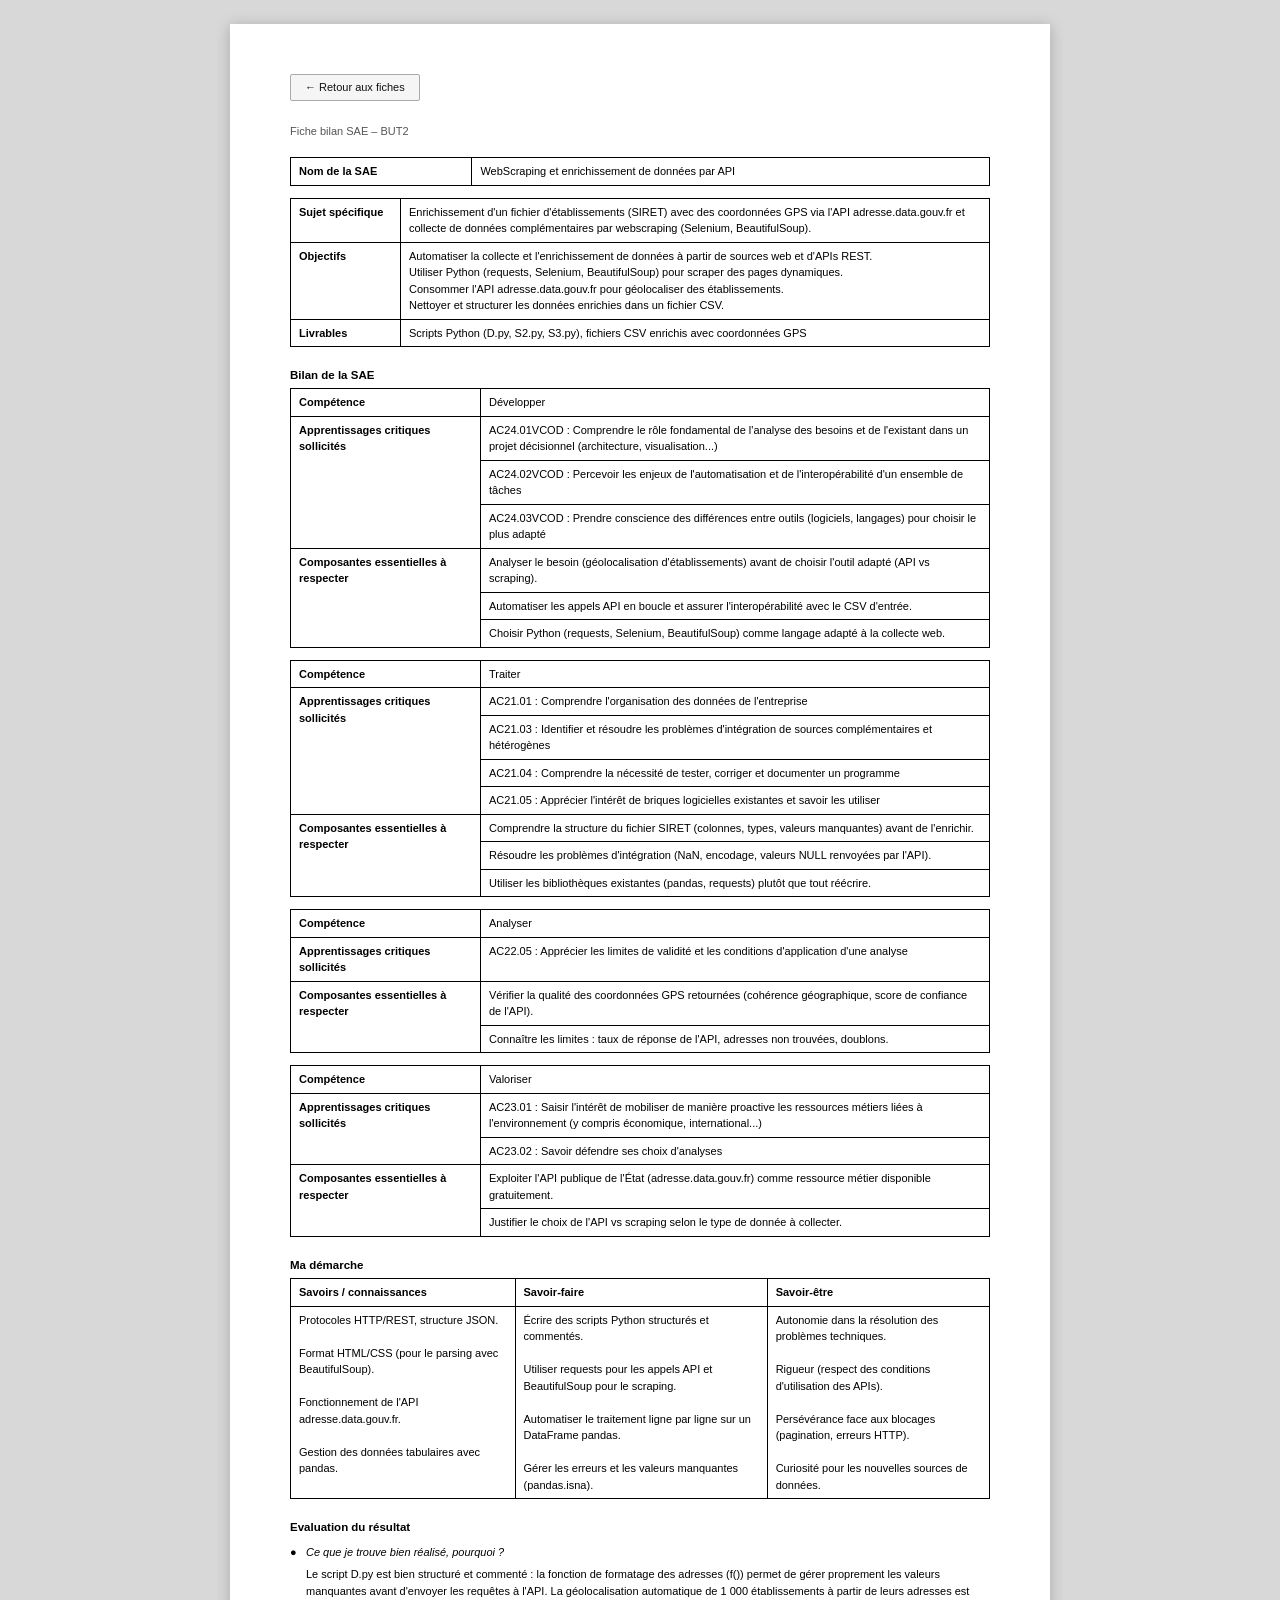
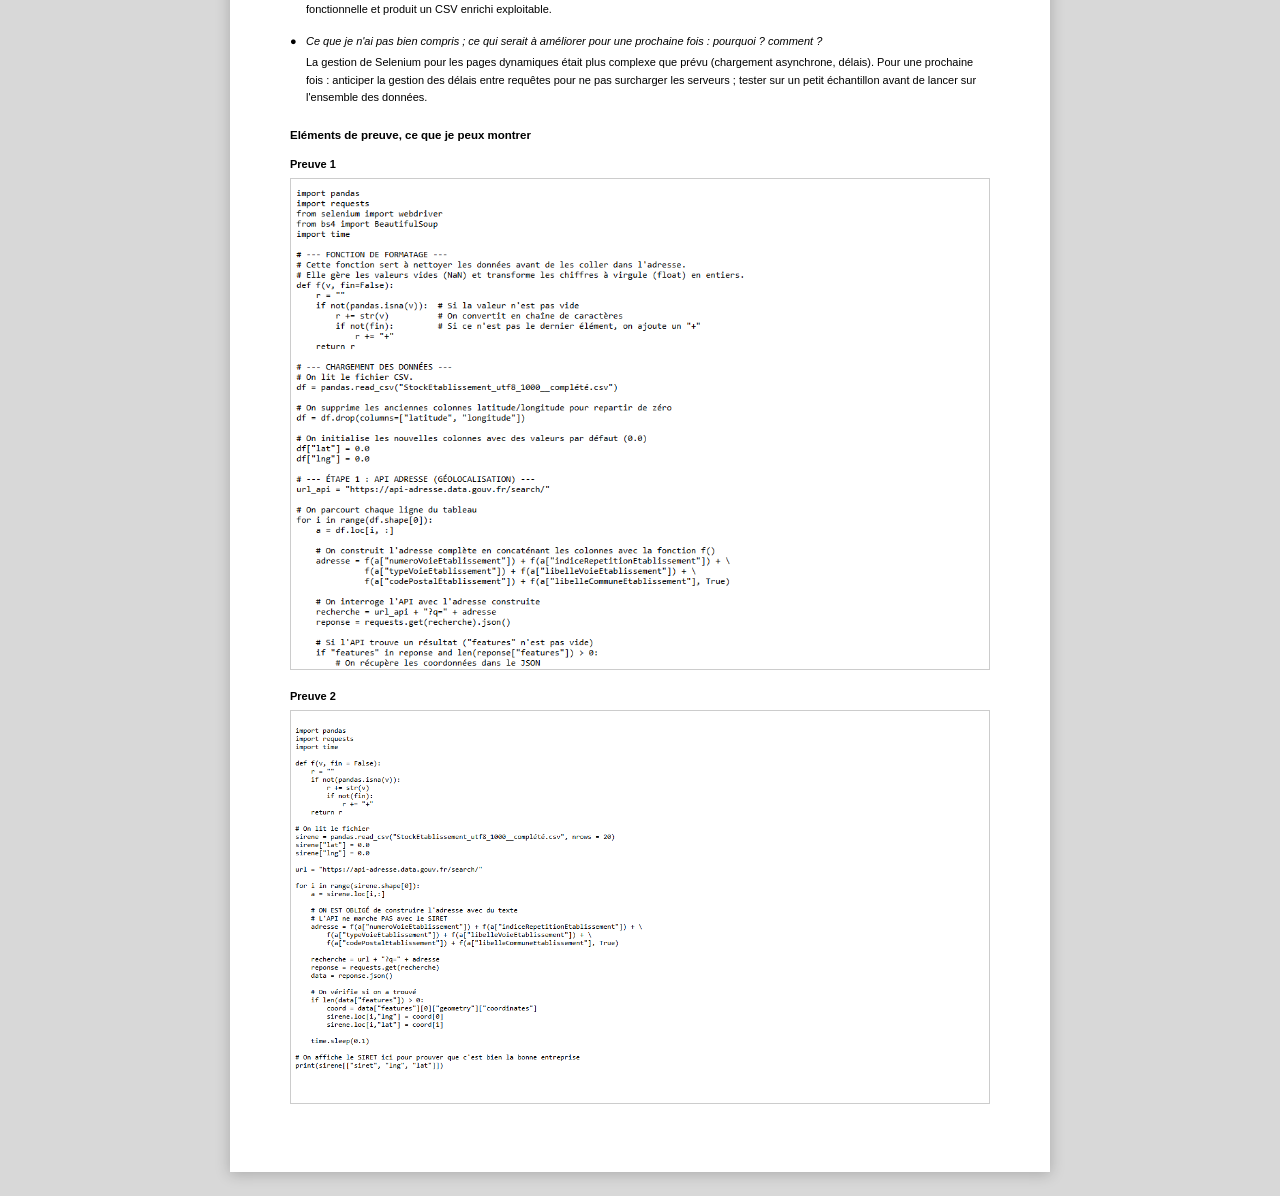
<file: fiches-bilan-sae/webscraping.html>
﻿<!DOCTYPE html>
<html lang="fr">
<head>
  <meta charset="UTF-8">
  <meta name="viewport" content="width=device-width, initial-scale=1.0">
  <title>Fiche bilan SAE – WebScraping &amp; API</title>
  <link rel="stylesheet" href="style.css">
</head>
<body>
<div class="document">
  <a href="index.html" class="nav-back">← Retour aux fiches</a>
  <div class="page-header">Fiche bilan SAE – BUT2</div>

  <table class="info-table">
        <tr>
      <td class="lb">Nom de la SAE</td>
      <td colspan="4">WebScraping et enrichissement de données par API</td>
    </tr>
  </table>

  <table class="subject-table">
    <tr>
      <td class="lb" style="width:110px">Sujet spécifique</td>
      <td>Enrichissement d'un fichier d'établissements (SIRET) avec des coordonnées GPS via l'API adresse.data.gouv.fr et collecte de données complémentaires par webscraping (Selenium, BeautifulSoup).</td>
    </tr>
    <tr>
      <td class="lb">Objectifs</td>
      <td>
        Automatiser la collecte et l'enrichissement de données à partir de sources web et d'APIs REST.<br>
        Utiliser Python (requests, Selenium, BeautifulSoup) pour scraper des pages dynamiques.<br>
        Consommer l'API adresse.data.gouv.fr pour géolocaliser des établissements.<br>
        Nettoyer et structurer les données enrichies dans un fichier CSV.
      </td>
    </tr>
    <tr>
      <td class="lb">Livrables</td>
      <td>Scripts Python (D.py, S2.py, S3.py), fichiers CSV enrichis avec coordonnées GPS</td>
    </tr>
  </table>

  <div class="section-title">Bilan de la SAE</div>

  <!-- Compétence 1 : Développer -->
  <table class="bilan-table">
    <tr>
      <td class="lb" style="width:190px">Compétence</td>
      <td>Développer</td>
    </tr>
    <tr>
      <td class="lb" rowspan="3">Apprentissages critiques sollicités</td>
      <td>AC24.01VCOD : Comprendre le rôle fondamental de l'analyse des besoins et de l'existant dans un projet décisionnel (architecture, visualisation...)</td>
    </tr>
    <tr><td>AC24.02VCOD : Percevoir les enjeux de l'automatisation et de l'interopérabilité d'un ensemble de tâches</td></tr>
    <tr><td>AC24.03VCOD : Prendre conscience des différences entre outils (logiciels, langages) pour choisir le plus adapté</td></tr>
    <tr>
      <td class="lb" rowspan="3">Composantes essentielles à respecter</td>
      <td>Analyser le besoin (géolocalisation d'établissements) avant de choisir l'outil adapté (API vs scraping).</td>
    </tr>
    <tr><td>Automatiser les appels API en boucle et assurer l'interopérabilité avec le CSV d'entrée.</td></tr>
    <tr><td>Choisir Python (requests, Selenium, BeautifulSoup) comme langage adapté à la collecte web.</td></tr>
  </table>

  <!-- Compétence 2 : Traiter -->
  <table class="bilan-table">
    <tr>
      <td class="lb" style="width:190px">Compétence</td>
      <td>Traiter</td>
    </tr>
    <tr>
      <td class="lb" rowspan="4">Apprentissages critiques sollicités</td>
      <td>AC21.01 : Comprendre l'organisation des données de l'entreprise</td>
    </tr>
    <tr><td>AC21.03 : Identifier et résoudre les problèmes d'intégration de sources complémentaires et hétérogènes</td></tr>
    <tr><td>AC21.04 : Comprendre la nécessité de tester, corriger et documenter un programme</td></tr>
    <tr><td>AC21.05 : Apprécier l'intérêt de briques logicielles existantes et savoir les utiliser</td></tr>
    <tr>
      <td class="lb" rowspan="3">Composantes essentielles à respecter</td>
      <td>Comprendre la structure du fichier SIRET (colonnes, types, valeurs manquantes) avant de l'enrichir.</td>
    </tr>
    <tr><td>Résoudre les problèmes d'intégration (NaN, encodage, valeurs NULL renvoyées par l'API).</td></tr>
    <tr><td>Utiliser les bibliothèques existantes (pandas, requests) plutôt que tout réécrire.</td></tr>
  </table>

  <!-- Compétence 3 : Analyser -->
  <table class="bilan-table">
    <tr>
      <td class="lb" style="width:190px">Compétence</td>
      <td>Analyser</td>
    </tr>
    <tr>
      <td class="lb">Apprentissages critiques sollicités</td>
      <td>AC22.05 : Apprécier les limites de validité et les conditions d'application d'une analyse</td>
    </tr>
    <tr>
      <td class="lb" rowspan="2">Composantes essentielles à respecter</td>
      <td>Vérifier la qualité des coordonnées GPS retournées (cohérence géographique, score de confiance de l'API).</td>
    </tr>
    <tr><td>Connaître les limites : taux de réponse de l'API, adresses non trouvées, doublons.</td></tr>
  </table>

  <!-- Compétence 4 : Valoriser -->
  <table class="bilan-table">
    <tr>
      <td class="lb" style="width:190px">Compétence</td>
      <td>Valoriser</td>
    </tr>
    <tr>
      <td class="lb" rowspan="2">Apprentissages critiques sollicités</td>
      <td>AC23.01 : Saisir l'intérêt de mobiliser de manière proactive les ressources métiers liées à l'environnement (y compris économique, international...)</td>
    </tr>
    <tr><td>AC23.02 : Savoir défendre ses choix d'analyses</td></tr>
    <tr>
      <td class="lb" rowspan="2">Composantes essentielles à respecter</td>
      <td>Exploiter l'API publique de l'État (adresse.data.gouv.fr) comme ressource métier disponible gratuitement.</td>
    </tr>
    <tr><td>Justifier le choix de l'API vs scraping selon le type de donnée à collecter.</td></tr>
  </table>

  <div class="section-title">Ma démarche</div>
  <table class="demarche-table">
    <tr>
      <th>Savoirs / connaissances</th>
      <th>Savoir-faire</th>
      <th>Savoir-être</th>
    </tr>
    <tr>
      <td>
        Protocoles HTTP/REST, structure JSON.<br><br>
        Format HTML/CSS (pour le parsing avec BeautifulSoup).<br><br>
        Fonctionnement de l'API adresse.data.gouv.fr.<br><br>
        Gestion des données tabulaires avec pandas.
      </td>
      <td>
        Écrire des scripts Python structurés et commentés.<br><br>
        Utiliser requests pour les appels API et BeautifulSoup pour le scraping.<br><br>
        Automatiser le traitement ligne par ligne sur un DataFrame pandas.<br><br>
        Gérer les erreurs et les valeurs manquantes (pandas.isna).
      </td>
      <td>
        Autonomie dans la résolution des problèmes techniques.<br><br>
        Rigueur (respect des conditions d'utilisation des APIs).<br><br>
        Persévérance face aux blocages (pagination, erreurs HTTP).<br><br>
        Curiosité pour les nouvelles sources de données.
      </td>
    </tr>
  </table>

  <div class="section-title">Evaluation du résultat</div>
  <div style="margin-top:8px">
    <div class="eval-item">
      <p class="eval-q">Ce que je trouve bien réalisé, pourquoi ?</p>
      <p class="eval-a">Le script D.py est bien structuré et commenté : la fonction de formatage des adresses (f()) permet de gérer proprement les valeurs manquantes avant d'envoyer les requêtes à l'API. La géolocalisation automatique de 1 000 établissements à partir de leurs adresses est fonctionnelle et produit un CSV enrichi exploitable.</p>
    </div>
    <div class="eval-item">
      <p class="eval-q">Ce que je n'ai pas bien compris ; ce qui serait à améliorer pour une prochaine fois : pourquoi ? comment ?</p>
      <p class="eval-a">La gestion de Selenium pour les pages dynamiques était plus complexe que prévu (chargement asynchrone, délais). Pour une prochaine fois : anticiper la gestion des délais entre requêtes pour ne pas surcharger les serveurs ; tester sur un petit échantillon avant de lancer sur l'ensemble des données.</p>
    </div>
  </div>

  <div class="section-title">Eléments de preuve, ce que je peux montrer</div>
  <div class="preuve-block">
    <div class="preuve-label">Preuve 1</div>
    <img src="img/preuve_webscraping_1.png" alt="Script D.py API géocodage" style="max-width:100%;border:1px solid #ccc;display:block;">
  </div>
  <div class="preuve-block">
    <div class="preuve-label">Preuve 2</div>
    <img src="img/preuve_webscraping_2.png" alt="Script S3.py API simplifiée" style="max-width:100%;border:1px solid #ccc;display:block;">
  </div>

</div>
</body>
</html>
</file>
<file: fiches-bilan-sae/style.css>
/* ===================================
   Fiches bilan SAE – Style document
   Youssef BEN LTAIEF – BUT2 SD
   =================================== */

* { margin: 0; padding: 0; box-sizing: border-box; }

body {
    font-family: Arial, Helvetica, sans-serif;
    font-size: 11px;
    background: #d8d8d8;
    color: #000;
    line-height: 1.5;
}

.document {
    background: #fff;
    max-width: 820px;
    margin: 24px auto;
    padding: 50px 60px;
    box-shadow: 0 2px 14px rgba(0,0,0,0.22);
}

/* Navigation */
.nav-back {
    display: inline-block;
    margin-bottom: 22px;
    padding: 4px 14px;
    background: #f5f5f5;
    border: 1px solid #aaa;
    border-radius: 2px;
    text-decoration: none;
    color: #111;
    font-size: 11px;
}
.nav-back:hover { background: #e5e5e5; }

/* Page header */
.page-header {
    font-size: 11px;
    margin-bottom: 18px;
    color: #555;
}

/* ---- TABLES ---- */
.info-table,
.subject-table,
.bilan-table,
.demarche-table { width: 100%; border-collapse: collapse; margin-bottom: 12px; }

.info-table td,
.subject-table td,
.bilan-table td,
.demarche-table td,
.demarche-table th {
    border: 1px solid #000;
    padding: 5px 8px;
    font-size: 11px;
    vertical-align: top;
}

.lb { font-weight: bold; }

.demarche-table th {
    text-align: left;
    font-weight: bold;
    background: #fff;
}

/* ---- SECTION TITLES ---- */
.section-title {
    font-weight: bold;
    font-size: 11.5px;
    margin: 20px 0 4px 0;
}
.section-note {
    font-style: italic;
    font-size: 10px;
    margin-bottom: 8px;
    color: #444;
}

/* ---- EVALUATION ---- */
.eval-item {
    padding-left: 16px;
    position: relative;
    margin-bottom: 14px;
    font-size: 11px;
}
.eval-item::before {
    content: "●";
    position: absolute;
    left: 0;
    top: 0;
}
.eval-q { font-style: italic; margin-bottom: 5px; }
.eval-a { min-height: 32px; line-height: 1.6; }

/* ---- PREUVES ---- */
.preuve-block { margin: 12px 0 18px 0; }
.preuve-label { font-weight: bold; font-size: 11px; margin-bottom: 5px; }
.preuve-note {
    font-style: italic;
    font-size: 10.5px;
    color: #777;
    border: 1px dashed #ccc;
    padding: 18px 12px;
    min-height: 72px;
    background: #fafafa;
}

/* ---- INDEX PAGE ---- */
.index-title { font-size: 14px; font-weight: bold; margin-bottom: 4px; }
.index-sub { font-size: 11px; color: #555; margin-bottom: 18px; }
.fiche-list { list-style: none; }
.fiche-list li { margin-bottom: 7px; }
.fiche-list a {
    display: block;
    padding: 7px 12px;
    border: 1px solid #ccc;
    text-decoration: none;
    color: #000;
    font-size: 11px;
    background: #fafafa;
}
.fiche-list a:hover { background: #f0f0f0; border-color: #999; }
.fiche-sem { color: #777; font-size: 10px; margin-left: 8px; }

@media print {
    body { background: white; }
    .document { box-shadow: none; margin: 0; padding: 25px 35px; }
    .nav-back { display: none; }
}
</file>
